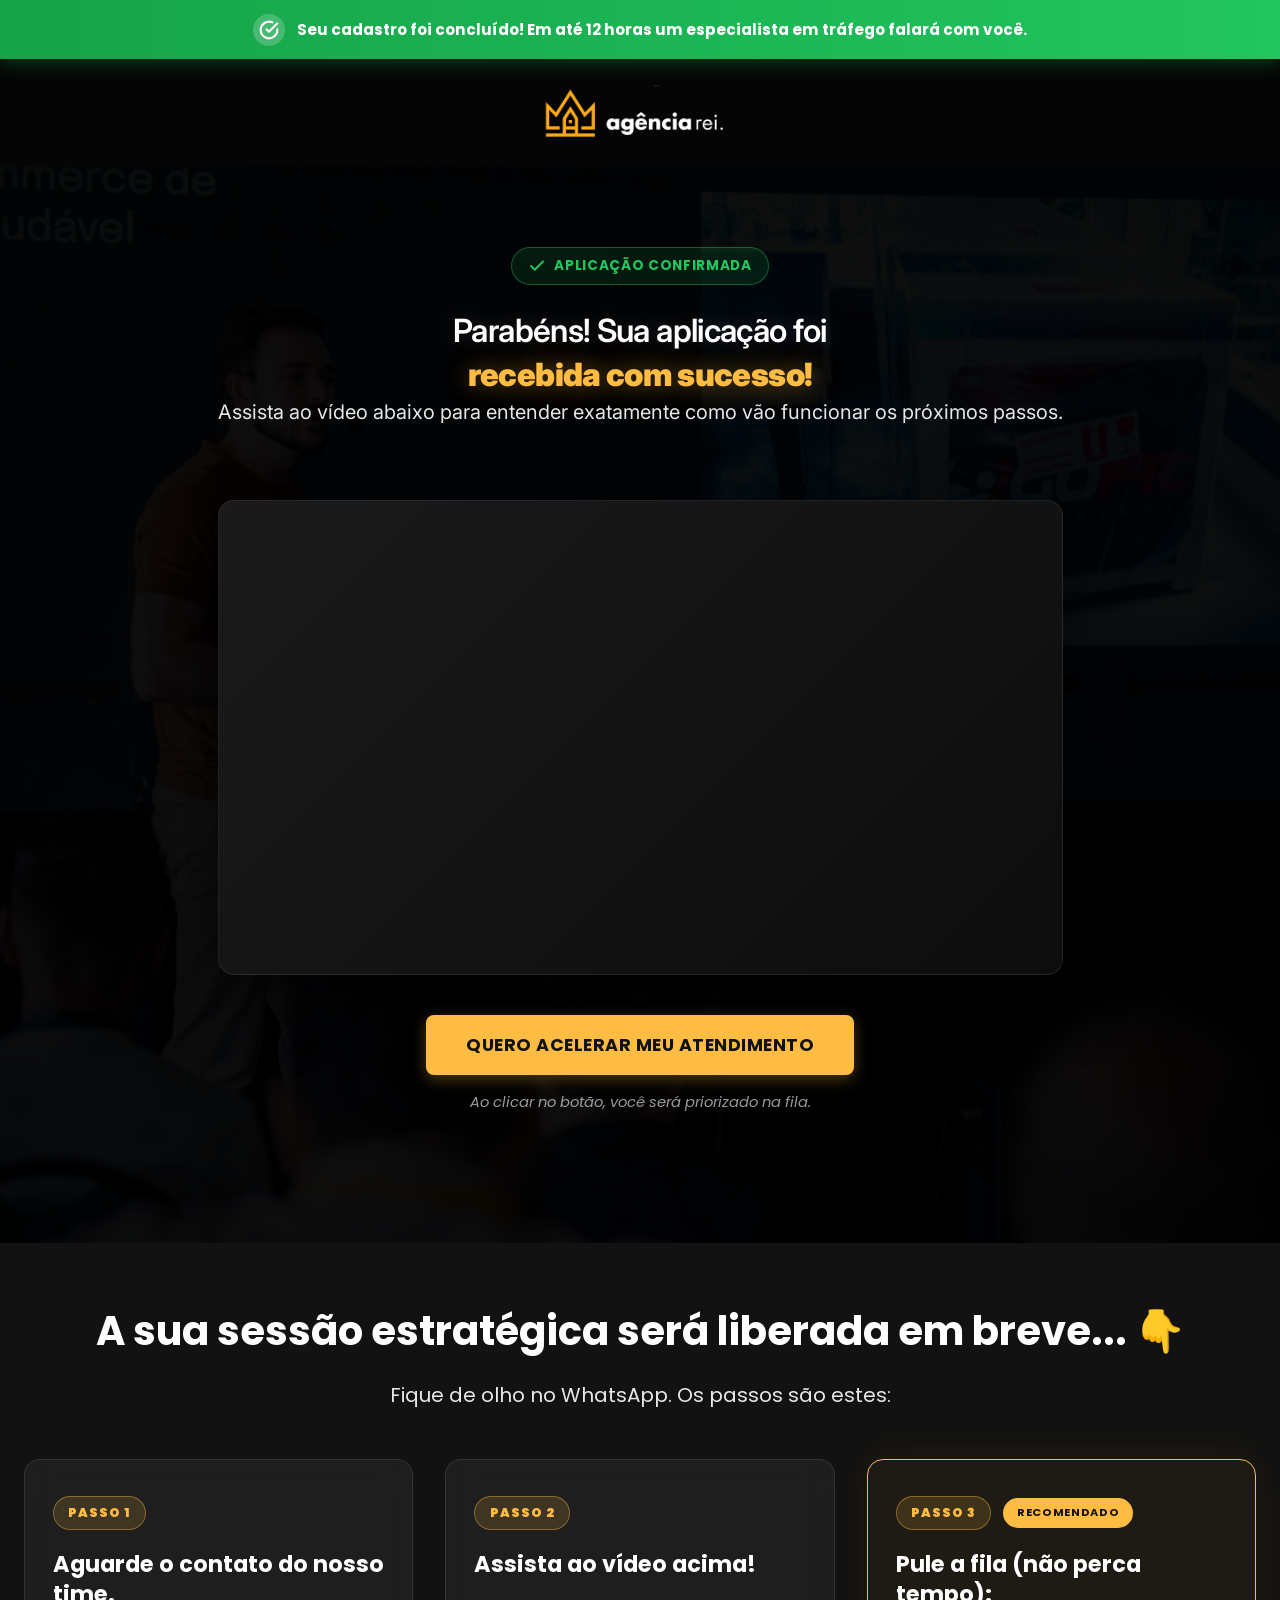
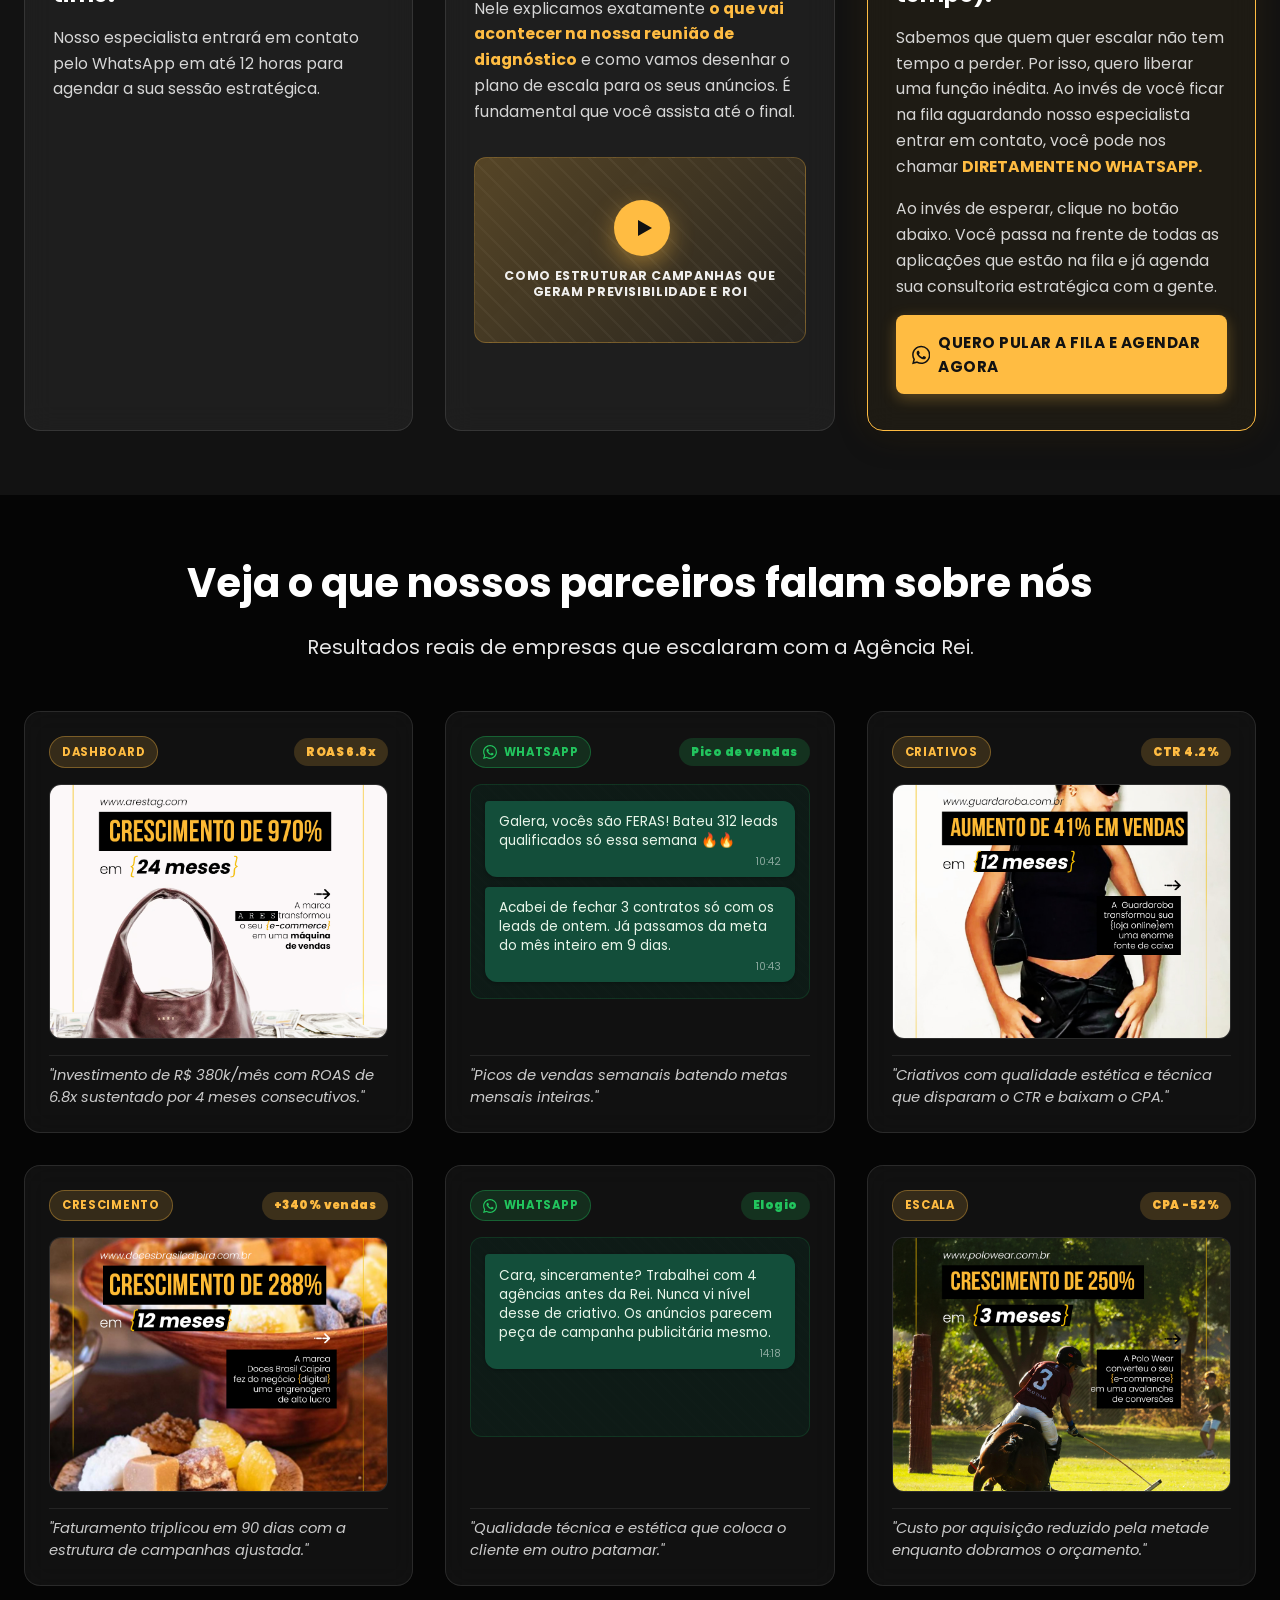
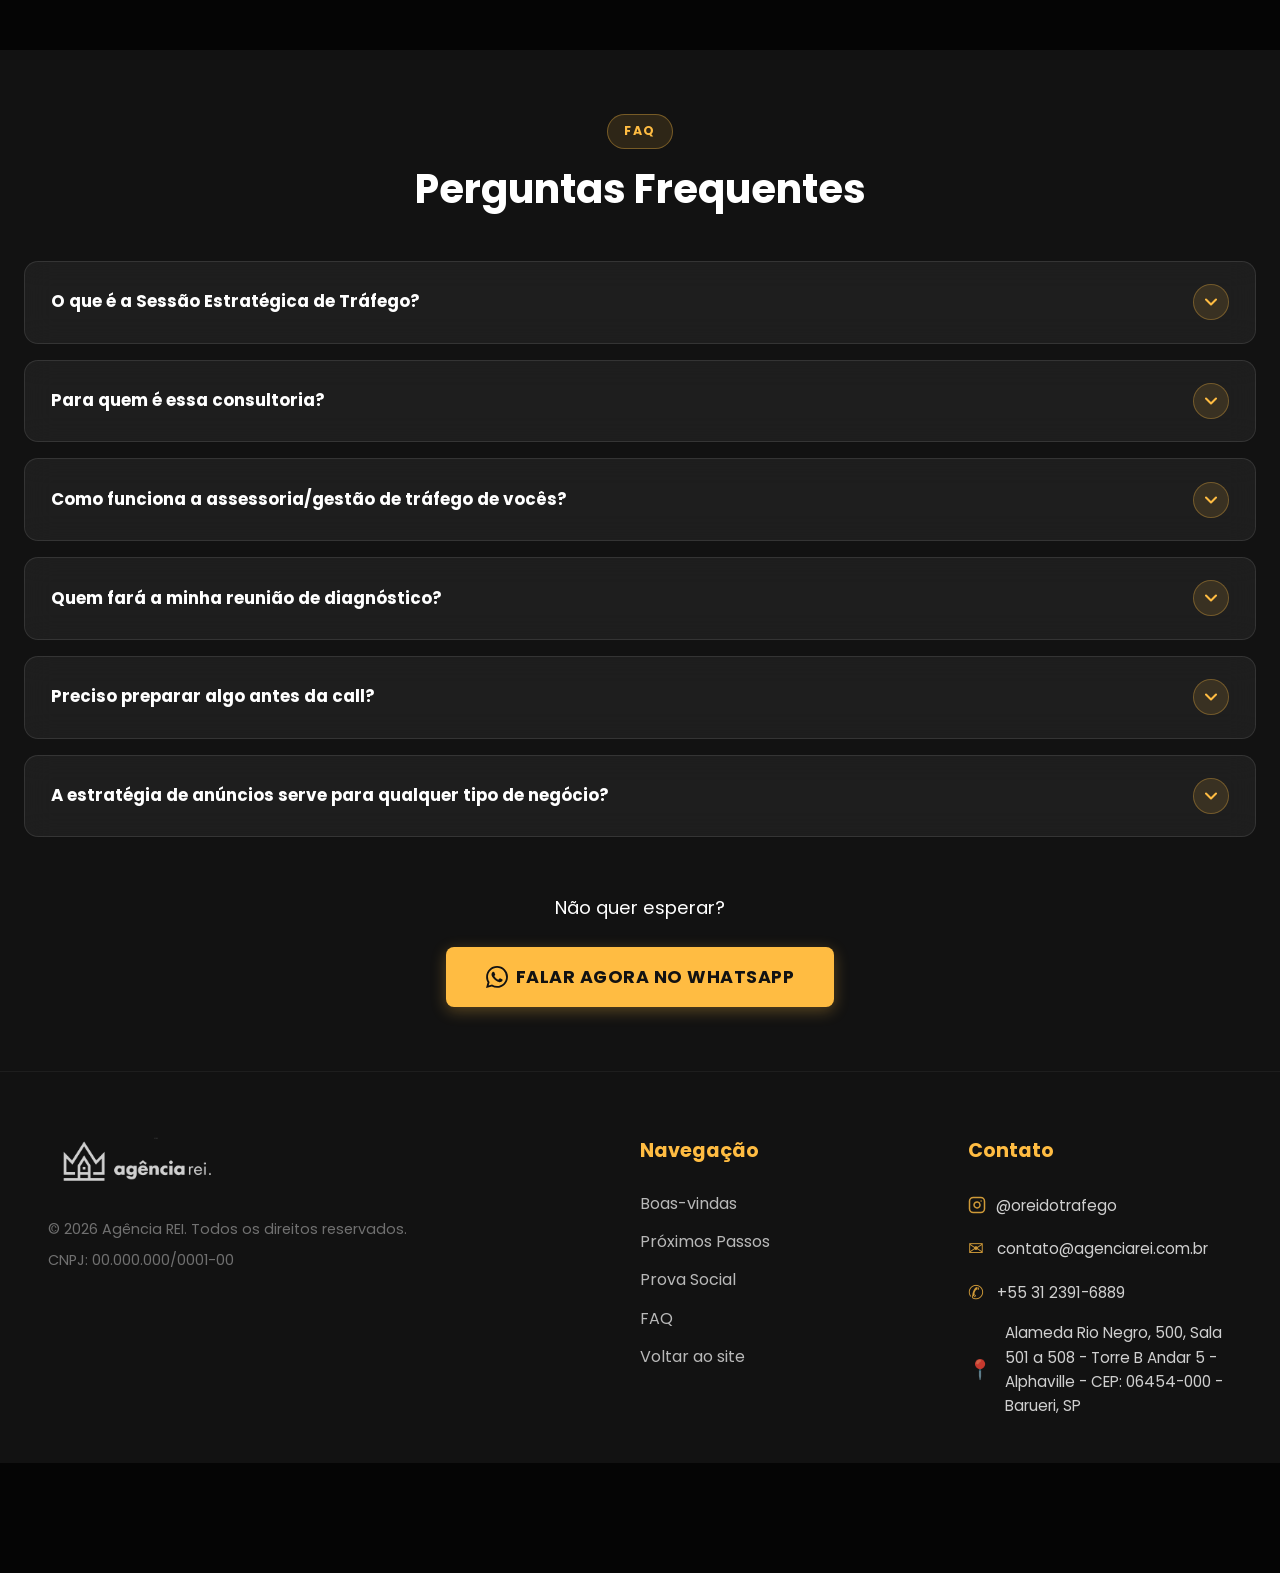
<file: obrigado.html>
<!DOCTYPE html>
<html lang="pt-BR">

<head>
    <meta charset="UTF-8">
    <meta name="viewport" content="width=device-width, initial-scale=1.0">
    <title>Obrigado | Sua aplicação foi recebida — Agência Rei</title>
    <meta name="description" content="Sua aplicação foi recebida! Assista ao vídeo e descubra os próximos passos para a sua sessão estratégica de tráfego.">
    <link rel="preconnect" href="https://fonts.googleapis.com">
    <link rel="preconnect" href="https://fonts.gstatic.com" crossorigin>
    <link href="https://fonts.googleapis.com/css2?family=Poppins:wght@300;400;700;900&family=Inter:wght@400;500;600;700;800;900&display=swap" rel="stylesheet">
    <link rel="stylesheet" href="style.css">
</head>

<body>
    <!-- Barra de Aviso no Topo -->
    <div class="top-notice" role="status">
        <div class="top-notice-inner">
            <span class="top-notice-icon" aria-hidden="true">
                <svg width="20" height="20" viewBox="0 0 24 24" fill="none" stroke="currentColor" stroke-width="2.5" stroke-linecap="round" stroke-linejoin="round">
                    <path d="M22 11.08V12a10 10 0 1 1-5.93-9.14"></path>
                    <polyline points="22 4 12 14.01 9 11.01"></polyline>
                </svg>
            </span>
            <span><strong>Seu cadastro foi concluído!</strong> Em até 12 horas um especialista em tráfego falará com você.</span>
        </div>
    </div>

    <!-- Header -->
    <header class="main-header obrigado-header reveal">
        <div class="container header-container">
            <img src="logo-agencia.png" alt="Agência Rei" class="logo-header">
        </div>
    </header>

    <!-- Hero VSL Boas-vindas -->
    <section id="hero-obrigado" class="hero-section hero-vsl hero-obrigado">
        <div class="hero-bg-image" aria-hidden="true"></div>
        <div class="container hero-container">
            <div class="hero-content reveal text-center">
                <div class="obrigado-tag">
                    <svg width="18" height="18" viewBox="0 0 24 24" fill="none" stroke="currentColor" stroke-width="2.5" stroke-linecap="round" stroke-linejoin="round">
                        <polyline points="20 6 9 17 4 12"></polyline>
                    </svg>
                    <span>Aplicação confirmada</span>
                </div>
                <h1 class="headline-black hero-title">
                    <span class="hero-line">Parabéns! Sua aplicação foi</span>
                    <span class="hero-line text-accent">recebida com sucesso!</span>
                </h1>
                <p class="sub-headline">Assista ao vídeo abaixo para entender exatamente como vão funcionar os próximos passos.</p>
            </div>

            <div class="hero-video-wrapper reveal">
                <div class="vsl-player">
                    <iframe
                        src="https://www.youtube.com/embed/opSr-OUTYp0?si=Pfnwa9kGl9mdDQrf"
                        title="Vídeo de boas-vindas Agência Rei"
                        loading="lazy"
                        frameborder="0"
                        allow="accelerometer; autoplay; clipboard-write; encrypted-media; gyroscope; picture-in-picture; web-share"
                        referrerpolicy="strict-origin-when-cross-origin"
                        allowfullscreen></iframe>
                </div>
            </div>

            <div class="hero-cta reveal text-center">
                <a href="https://wa.me/553123916889?text=Ol%C3%A1!%20Acabei%20de%20me%20cadastrar%20e%20quero%20acelerar%20o%20meu%20atendimento." target="_blank" class="btn btn-primary btn-cta">QUERO ACELERAR MEU ATENDIMENTO</a>
                <p class="cta-helper">Ao clicar no botão, você será priorizado na fila.</p>
            </div>
        </div>
    </section>

    <!-- Próximos Passos -->
    <section id="proximos-passos" class="section-alt">
        <div class="container">
            <div class="section-header reveal text-center">
                <h2 class="headline-bold">A sua sessão estratégica será liberada em breve... <span class="emoji-finger">👇</span></h2>
                <p class="sub-headline">Fique de olho no WhatsApp. Os passos são estes:</p>
            </div>

            <div class="passos-grid">
                <!-- PASSO 1 -->
                <div class="passo-card glass-card reveal">
                    <div class="passo-header">
                        <span class="passo-number">PASSO 1</span>
                    </div>
                    <h3 class="passo-title">Aguarde o contato do nosso time.</h3>
                    <p class="passo-text">Nosso especialista entrará em contato pelo WhatsApp em até 12 horas para agendar a sua sessão estratégica.</p>
                </div>

                <!-- PASSO 2 -->
                <div class="passo-card glass-card reveal" style="transition-delay: 100ms">
                    <div class="passo-header">
                        <span class="passo-number">PASSO 2</span>
                    </div>
                    <h3 class="passo-title">Assista ao vídeo acima!</h3>
                    <p class="passo-text">Nele explicamos exatamente <strong class="text-accent">o que vai acontecer na nossa reunião de diagnóstico</strong> e como vamos desenhar o plano de escala para os seus anúncios. É fundamental que você assista até o final.</p>

                    <div class="passo-thumb">
                        <div class="passo-thumb-overlay">
                            <div class="passo-thumb-play">
                                <svg width="24" height="24" viewBox="0 0 24 24" fill="currentColor">
                                    <polygon points="6 4 20 12 6 20 6 4"></polygon>
                                </svg>
                            </div>
                            <p class="passo-thumb-label">Como estruturar campanhas que geram <strong>previsibilidade e ROI</strong></p>
                        </div>
                    </div>
                </div>

                <!-- PASSO 3 -->
                <div class="passo-card glass-card passo-card-highlight reveal" style="transition-delay: 200ms">
                    <div class="passo-header">
                        <span class="passo-number">PASSO 3</span>
                        <span class="passo-badge">Recomendado</span>
                    </div>
                    <h3 class="passo-title">Pule a fila (não perca tempo):</h3>
                    <p class="passo-text">Sabemos que quem quer escalar não tem tempo a perder. Por isso, quero liberar uma função inédita. Ao invés de você ficar na fila aguardando nosso especialista entrar em contato, você pode nos chamar <strong class="text-accent">DIRETAMENTE NO WHATSAPP.</strong></p>
                    <p class="passo-text">Ao invés de esperar, clique no botão abaixo. Você passa na frente de todas as aplicações que estão na fila e já agenda sua consultoria estratégica com a gente.</p>

                    <a href="https://wa.me/553123916889?text=Ol%C3%A1!%20Quero%20pular%20a%20fila%20e%20agendar%20minha%20consultoria%20agora." target="_blank" class="btn btn-primary btn-block passo-cta">
                        <svg width="22" height="22" viewBox="0 0 24 24" fill="currentColor" style="margin-right: 0.5rem;">
                            <path d="M17.472 14.382c-.297-.149-1.758-.867-2.03-.967-.273-.099-.471-.148-.67.15-.197.297-.767.966-.94 1.164-.173.199-.347.223-.644.075-.297-.15-1.255-.463-2.39-1.475-.883-.788-1.48-1.761-1.653-2.059-.173-.297-.018-.458.13-.606.134-.133.298-.347.446-.52.149-.174.198-.298.298-.497.099-.198.05-.371-.025-.52-.075-.149-.669-1.612-.916-2.207-.242-.579-.487-.5-.669-.51-.173-.008-.371-.01-.57-.01-.198 0-.52.074-.792.372-.272.297-1.04 1.016-1.04 2.479 0 1.462 1.065 2.875 1.213 3.074.149.198 2.096 3.2 5.077 4.487.709.306 1.262.489 1.694.625.712.227 1.36.195 1.871.118.571-.085 1.758-.719 2.006-1.413.248-.694.248-1.289.173-1.413-.074-.124-.272-.198-.57-.347m-5.421 7.403h-.004a9.87 9.87 0 01-5.031-1.378l-.361-.214-3.741.982.998-3.648-.235-.374a9.86 9.86 0 01-1.51-5.26c.001-5.45 4.436-9.884 9.888-9.884 2.64 0 5.122 1.03 6.988 2.898a9.825 9.825 0 012.893 6.994c-.003 5.45-4.437 9.884-9.885 9.884m8.413-18.297A11.815 11.815 0 0012.05 0C5.495 0 .16 5.335.157 11.892c0 2.096.547 4.142 1.588 5.945L.057 24l6.305-1.654a11.882 11.882 0 005.683 1.448h.005c6.554 0 11.89-5.335 11.893-11.893a11.821 11.821 0 00-3.48-8.413z"/>
                        </svg>
                        QUERO PULAR A FILA E AGENDAR AGORA
                    </a>
                </div>
            </div>
        </div>
    </section>

    <!-- Prova Social -->
    <section id="prova-social" class="section-primary">
        <div class="container">
            <div class="section-header reveal text-center">
                <h2 class="headline-bold">Veja o que nossos parceiros falam sobre nós</h2>
                <p class="sub-headline">Resultados reais de empresas que escalaram com a Agência Rei.</p>
            </div>

            <div class="prova-grid">
                <!-- Card 1: Dashboard ROAS -->
                <div class="prova-card glass-card reveal">
                    <div class="prova-card-header">
                        <span class="prova-tag prova-tag-accent">Dashboard</span>
                        <span class="prova-badge">ROAS 6.8x</span>
                    </div>
                    <div class="prova-screenshot">
                        <img src="carrossel-cases-de-sucesso-agencia-rei_01.jpg" alt="Print do gerenciador de anúncios com ROAS alto">
                    </div>
                    <p class="prova-caption">"Investimento de R$ 380k/mês com ROAS de 6.8x sustentado por 4 meses consecutivos."</p>
                </div>

                <!-- Card 2: WhatsApp -->
                <div class="prova-card glass-card reveal" style="transition-delay: 100ms">
                    <div class="prova-card-header">
                        <span class="prova-tag prova-tag-whats">
                            <svg width="14" height="14" viewBox="0 0 24 24" fill="currentColor"><path d="M17.472 14.382c-.297-.149-1.758-.867-2.03-.967-.273-.099-.471-.148-.67.15-.197.297-.767.966-.94 1.164-.173.199-.347.223-.644.075-.297-.15-1.255-.463-2.39-1.475-.883-.788-1.48-1.761-1.653-2.059-.173-.297-.018-.458.13-.606.134-.133.298-.347.446-.52.149-.174.198-.298.298-.497.099-.198.05-.371-.025-.52-.075-.149-.669-1.612-.916-2.207-.242-.579-.487-.5-.669-.51-.173-.008-.371-.01-.57-.01-.198 0-.52.074-.792.372-.272.297-1.04 1.016-1.04 2.479 0 1.462 1.065 2.875 1.213 3.074.149.198 2.096 3.2 5.077 4.487.709.306 1.262.489 1.694.625.712.227 1.36.195 1.871.118.571-.085 1.758-.719 2.006-1.413.248-.694.248-1.289.173-1.413-.074-.124-.272-.198-.57-.347m-5.421 7.403h-.004a9.87 9.87 0 01-5.031-1.378l-.361-.214-3.741.982.998-3.648-.235-.374a9.86 9.86 0 01-1.51-5.26c.001-5.45 4.436-9.884 9.888-9.884 2.64 0 5.122 1.03 6.988 2.898a9.825 9.825 0 012.893 6.994c-.003 5.45-4.437 9.884-9.885 9.884m8.413-18.297A11.815 11.815 0 0012.05 0C5.495 0 .16 5.335.157 11.892c0 2.096.547 4.142 1.588 5.945L.057 24l6.305-1.654a11.882 11.882 0 005.683 1.448h.005c6.554 0 11.89-5.335 11.893-11.893a11.821 11.821 0 00-3.48-8.413z"/></svg>
                            WhatsApp
                        </span>
                        <span class="prova-badge prova-badge-success">Pico de vendas</span>
                    </div>
                    <div class="prova-whats-msg">
                        <div class="whats-bubble whats-bubble-in">
                            <p>Galera, vocês são FERAS! Bateu 312 leads qualificados só essa semana 🔥🔥</p>
                            <span class="whats-time">10:42</span>
                        </div>
                        <div class="whats-bubble whats-bubble-in">
                            <p>Acabei de fechar 3 contratos só com os leads de ontem. Já passamos da meta do mês inteiro em 9 dias.</p>
                            <span class="whats-time">10:43</span>
                        </div>
                    </div>
                    <p class="prova-caption">"Picos de vendas semanais batendo metas mensais inteiras."</p>
                </div>

                <!-- Card 3: Criativos -->
                <div class="prova-card glass-card reveal" style="transition-delay: 200ms">
                    <div class="prova-card-header">
                        <span class="prova-tag prova-tag-accent">Criativos</span>
                        <span class="prova-badge">CTR 4.2%</span>
                    </div>
                    <div class="prova-screenshot">
                        <img src="carrossel-cases-de-sucesso-agencia-rei_03.jpg" alt="Exemplo de criativo de alta performance">
                    </div>
                    <p class="prova-caption">"Criativos com qualidade estética e técnica que disparam o CTR e baixam o CPA."</p>
                </div>

                <!-- Card 4: Dashboard Crescimento -->
                <div class="prova-card glass-card reveal">
                    <div class="prova-card-header">
                        <span class="prova-tag prova-tag-accent">Crescimento</span>
                        <span class="prova-badge">+340% vendas</span>
                    </div>
                    <div class="prova-screenshot">
                        <img src="carrossel-cases-de-sucesso-agencia-rei_05.jpg" alt="Dashboard de crescimento de vendas">
                    </div>
                    <p class="prova-caption">"Faturamento triplicou em 90 dias com a estrutura de campanhas ajustada."</p>
                </div>

                <!-- Card 5: WhatsApp Elogio -->
                <div class="prova-card glass-card reveal" style="transition-delay: 100ms">
                    <div class="prova-card-header">
                        <span class="prova-tag prova-tag-whats">
                            <svg width="14" height="14" viewBox="0 0 24 24" fill="currentColor"><path d="M17.472 14.382c-.297-.149-1.758-.867-2.03-.967-.273-.099-.471-.148-.67.15-.197.297-.767.966-.94 1.164-.173.199-.347.223-.644.075-.297-.15-1.255-.463-2.39-1.475-.883-.788-1.48-1.761-1.653-2.059-.173-.297-.018-.458.13-.606.134-.133.298-.347.446-.52.149-.174.198-.298.298-.497.099-.198.05-.371-.025-.52-.075-.149-.669-1.612-.916-2.207-.242-.579-.487-.5-.669-.51-.173-.008-.371-.01-.57-.01-.198 0-.52.074-.792.372-.272.297-1.04 1.016-1.04 2.479 0 1.462 1.065 2.875 1.213 3.074.149.198 2.096 3.2 5.077 4.487.709.306 1.262.489 1.694.625.712.227 1.36.195 1.871.118.571-.085 1.758-.719 2.006-1.413.248-.694.248-1.289.173-1.413-.074-.124-.272-.198-.57-.347m-5.421 7.403h-.004a9.87 9.87 0 01-5.031-1.378l-.361-.214-3.741.982.998-3.648-.235-.374a9.86 9.86 0 01-1.51-5.26c.001-5.45 4.436-9.884 9.888-9.884 2.64 0 5.122 1.03 6.988 2.898a9.825 9.825 0 012.893 6.994c-.003 5.45-4.437 9.884-9.885 9.884m8.413-18.297A11.815 11.815 0 0012.05 0C5.495 0 .16 5.335.157 11.892c0 2.096.547 4.142 1.588 5.945L.057 24l6.305-1.654a11.882 11.882 0 005.683 1.448h.005c6.554 0 11.89-5.335 11.893-11.893a11.821 11.821 0 00-3.48-8.413z"/></svg>
                            WhatsApp
                        </span>
                        <span class="prova-badge prova-badge-success">Elogio</span>
                    </div>
                    <div class="prova-whats-msg">
                        <div class="whats-bubble whats-bubble-in">
                            <p>Cara, sinceramente? Trabalhei com 4 agências antes da Rei. Nunca vi nível desse de criativo. Os anúncios parecem peça de campanha publicitária mesmo.</p>
                            <span class="whats-time">14:18</span>
                        </div>
                    </div>
                    <p class="prova-caption">"Qualidade técnica e estética que coloca o cliente em outro patamar."</p>
                </div>

                <!-- Card 6: Dashboard Escala -->
                <div class="prova-card glass-card reveal" style="transition-delay: 200ms">
                    <div class="prova-card-header">
                        <span class="prova-tag prova-tag-accent">Escala</span>
                        <span class="prova-badge">CPA -52%</span>
                    </div>
                    <div class="prova-screenshot">
                        <img src="carrossel-cases-de-sucesso-agencia-rei_07.jpg" alt="Dashboard de redução de CPA">
                    </div>
                    <p class="prova-caption">"Custo por aquisição reduzido pela metade enquanto dobramos o orçamento."</p>
                </div>
            </div>
        </div>
    </section>

    <!-- FAQ -->
    <section id="faq" class="section-alt">
        <div class="container">
            <div class="section-header reveal text-center">
                <span class="faq-tag">FAQ</span>
                <h2 class="headline-bold">Perguntas Frequentes</h2>
            </div>

            <div class="faq-list">
                <details class="faq-item glass-card reveal">
                    <summary>
                        <span class="faq-q">O que é a Sessão Estratégica de Tráfego?</span>
                        <span class="faq-icon" aria-hidden="true">
                            <svg width="20" height="20" viewBox="0 0 24 24" fill="none" stroke="currentColor" stroke-width="2.5" stroke-linecap="round" stroke-linejoin="round"><polyline points="6 9 12 15 18 9"></polyline></svg>
                        </span>
                    </summary>
                    <div class="faq-a">
                        <p>É uma reunião de diagnóstico (com duração média de 1 hora) onde nosso especialista vai analisar o seu cenário atual, entender os gargalos do seu marketing e desenhar um plano de ação prático focado em escalar as suas vendas com tráfego pago de forma sólida e acelerada.</p>
                    </div>
                </details>

                <details class="faq-item glass-card reveal" style="transition-delay: 50ms">
                    <summary>
                        <span class="faq-q">Para quem é essa consultoria?</span>
                        <span class="faq-icon" aria-hidden="true">
                            <svg width="20" height="20" viewBox="0 0 24 24" fill="none" stroke="currentColor" stroke-width="2.5" stroke-linecap="round" stroke-linejoin="round"><polyline points="6 9 12 15 18 9"></polyline></svg>
                        </span>
                    </summary>
                    <div class="faq-a">
                        <p>Para empresários que já investem ou estão preparados para investir de forma profissional na internet, que buscam sair do amadorismo nas campanhas e querem previsibilidade no faturamento utilizando anúncios de alta conversão.</p>
                    </div>
                </details>

                <details class="faq-item glass-card reveal" style="transition-delay: 100ms">
                    <summary>
                        <span class="faq-q">Como funciona a assessoria/gestão de tráfego de vocês?</span>
                        <span class="faq-icon" aria-hidden="true">
                            <svg width="20" height="20" viewBox="0 0 24 24" fill="none" stroke="currentColor" stroke-width="2.5" stroke-linecap="round" stroke-linejoin="round"><polyline points="6 9 12 15 18 9"></polyline></svg>
                        </span>
                    </summary>
                    <div class="faq-a">
                        <p>Atuamos como um braço estratégico do seu negócio, unindo gestão de tráfego avançada, orientação para criativos com alto rigor técnico e processos de marketing validados. Os detalhes de como aplicamos isso à sua realidade serão discutidos na nossa reunião.</p>
                    </div>
                </details>

                <details class="faq-item glass-card reveal" style="transition-delay: 150ms">
                    <summary>
                        <span class="faq-q">Quem fará a minha reunião de diagnóstico?</span>
                        <span class="faq-icon" aria-hidden="true">
                            <svg width="20" height="20" viewBox="0 0 24 24" fill="none" stroke="currentColor" stroke-width="2.5" stroke-linecap="round" stroke-linejoin="round"><polyline points="6 9 12 15 18 9"></polyline></svg>
                        </span>
                    </summary>
                    <div class="faq-a">
                        <p>A reunião será conduzida por um de nossos especialistas ou coordenadores de growth, profissionais com forte experiência prática na gestão de verbas e estruturação de funis de venda.</p>
                    </div>
                </details>

                <details class="faq-item glass-card reveal" style="transition-delay: 200ms">
                    <summary>
                        <span class="faq-q">Preciso preparar algo antes da call?</span>
                        <span class="faq-icon" aria-hidden="true">
                            <svg width="20" height="20" viewBox="0 0 24 24" fill="none" stroke="currentColor" stroke-width="2.5" stroke-linecap="round" stroke-linejoin="round"><polyline points="6 9 12 15 18 9"></polyline></svg>
                        </span>
                    </summary>
                    <div class="faq-a">
                        <p>Apenas tenha clareza dos números atuais do seu negócio (ticket médio, faturamento, investimento atual em anúncios) e garanta que você estará em um ambiente tranquilo, de preferência no computador, para absorver a estratégia que será apresentada.</p>
                    </div>
                </details>

                <details class="faq-item glass-card reveal" style="transition-delay: 250ms">
                    <summary>
                        <span class="faq-q">A estratégia de anúncios serve para qualquer tipo de negócio?</span>
                        <span class="faq-icon" aria-hidden="true">
                            <svg width="20" height="20" viewBox="0 0 24 24" fill="none" stroke="currentColor" stroke-width="2.5" stroke-linecap="round" stroke-linejoin="round"><polyline points="6 9 12 15 18 9"></polyline></svg>
                        </span>
                    </summary>
                    <div class="faq-a">
                        <p>Avaliamos cada operação individualmente através do seu formulário. Se entendermos que nossos frameworks de captação e escala fazem sentido para alavancar o seu modelo de negócio, nós avançaremos.</p>
                    </div>
                </details>
            </div>

            <div class="faq-cta reveal text-center">
                <p class="texto-apoio" style="font-size: 1.15rem; margin-bottom: 1.5rem;">Não quer esperar?</p>
                <a href="https://wa.me/553123916889?text=Ol%C3%A1!%20Quero%20pular%20a%20fila%20e%20agendar%20agora." target="_blank" class="btn btn-primary btn-cta">
                    <svg width="22" height="22" viewBox="0 0 24 24" fill="currentColor" style="margin-right: 0.5rem;">
                        <path d="M17.472 14.382c-.297-.149-1.758-.867-2.03-.967-.273-.099-.471-.148-.67.15-.197.297-.767.966-.94 1.164-.173.199-.347.223-.644.075-.297-.15-1.255-.463-2.39-1.475-.883-.788-1.48-1.761-1.653-2.059-.173-.297-.018-.458.13-.606.134-.133.298-.347.446-.52.149-.174.198-.298.298-.497.099-.198.05-.371-.025-.52-.075-.149-.669-1.612-.916-2.207-.242-.579-.487-.5-.669-.51-.173-.008-.371-.01-.57-.01-.198 0-.52.074-.792.372-.272.297-1.04 1.016-1.04 2.479 0 1.462 1.065 2.875 1.213 3.074.149.198 2.096 3.2 5.077 4.487.709.306 1.262.489 1.694.625.712.227 1.36.195 1.871.118.571-.085 1.758-.719 2.006-1.413.248-.694.248-1.289.173-1.413-.074-.124-.272-.198-.57-.347m-5.421 7.403h-.004a9.87 9.87 0 01-5.031-1.378l-.361-.214-3.741.982.998-3.648-.235-.374a9.86 9.86 0 01-1.51-5.26c.001-5.45 4.436-9.884 9.888-9.884 2.64 0 5.122 1.03 6.988 2.898a9.825 9.825 0 012.893 6.994c-.003 5.45-4.437 9.884-9.885 9.884m8.413-18.297A11.815 11.815 0 0012.05 0C5.495 0 .16 5.335.157 11.892c0 2.096.547 4.142 1.588 5.945L.057 24l6.305-1.654a11.882 11.882 0 005.683 1.448h.005c6.554 0 11.89-5.335 11.893-11.893a11.821 11.821 0 00-3.48-8.413z"/>
                    </svg>
                    FALAR AGORA NO WHATSAPP
                </a>
            </div>
        </div>
    </section>

    <!-- Footer -->
    <footer class="footer section-alt">
        <div class="container footer-container">
            <div class="footer-col">
                <img src="logo-agencia.png" alt="Agência Rei" class="footer-logo">
                <p class="footer-copy">&copy; 2026 Agência REI. Todos os direitos reservados.</p>
                <p class="footer-copy" style="margin-top: 0.5rem;">CNPJ: 00.000.000/0001-00</p>
            </div>

            <div class="footer-col">
                <h4 class="footer-title">Navegação</h4>
                <ul class="footer-nav">
                    <li><a href="#hero-obrigado">Boas-vindas</a></li>
                    <li><a href="#proximos-passos">Próximos Passos</a></li>
                    <li><a href="#prova-social">Prova Social</a></li>
                    <li><a href="#faq">FAQ</a></li>
                    <li><a href="index.html">Voltar ao site</a></li>
                </ul>
            </div>

            <div class="footer-col">
                <h4 class="footer-title">Contato</h4>
                <ul class="footer-contact">
                    <li><span class="contact-icon" style="margin-right: 0.6rem;"><svg width="18" height="18" viewBox="0 0 24 24" fill="none" stroke="currentColor" stroke-width="2" stroke-linecap="round" stroke-linejoin="round" style="vertical-align: middle; margin-top: -2px;"><rect x="2" y="2" width="20" height="20" rx="5" ry="5"></rect><path d="M16 11.37A4 4 0 1 1 12.63 8 4 4 0 0 1 16 11.37z"></path><line x1="17.5" y1="6.5" x2="17.51" y2="6.5"></line></svg></span> <a href="https://www.instagram.com/oreidotrafego" target="_blank" style="color: inherit; text-decoration: none; transition: color 0.3s;" onmouseover="this.style.color='var(--color-accent)'" onmouseout="this.style.color='inherit'">@oreidotrafego</a></li>
                    <li><span class="contact-icon">✉</span> contato@agenciarei.com.br</li>
                    <li><span class="contact-icon">✆</span> +55 31 2391-6889</li>
                    <li><span class="contact-icon">📍</span> Alameda Rio Negro, 500, Sala 501 a 508 - Torre B Andar 5 - Alphaville - CEP: 06454-000 - Barueri, SP</li>
                </ul>
            </div>
        </div>
    </footer>

    <script src="main.js"></script>
</body>

</html>
</file>
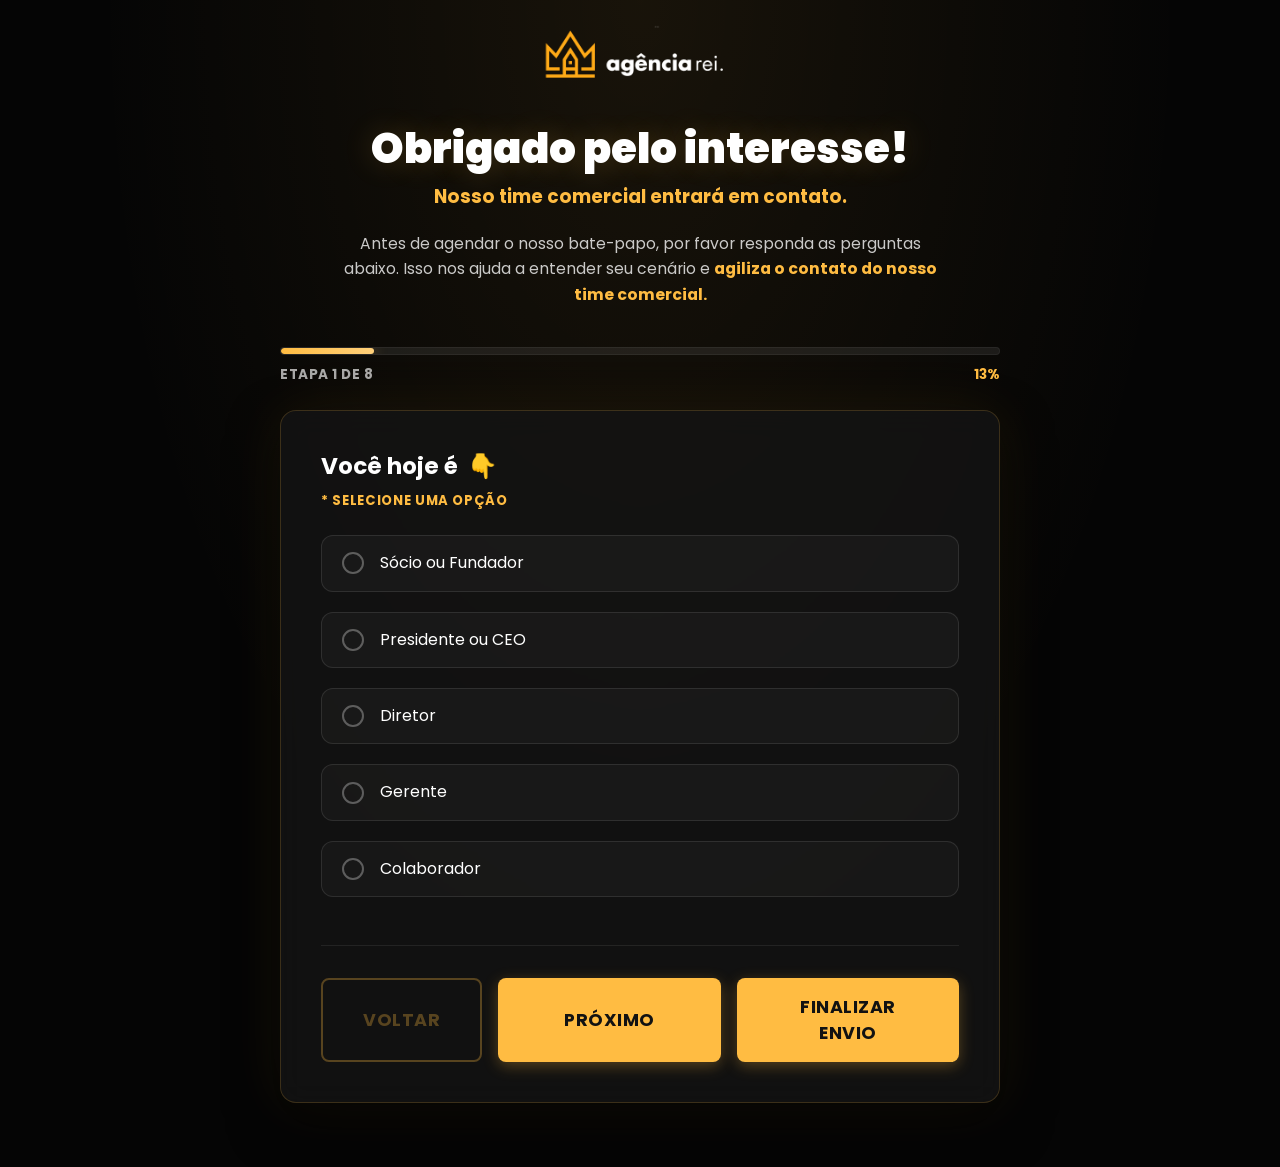
<file: qualificacao.html>
<!DOCTYPE html>
<html lang="pt-BR">

<head>
    <meta charset="UTF-8">
    <meta name="viewport" content="width=device-width, initial-scale=1.0">
    <title>Qualificação | Agência Rei</title>
    <meta name="description" content="Responda algumas perguntas rápidas para agilizar o contato do nosso time comercial.">
    <link rel="preconnect" href="https://fonts.googleapis.com">
    <link rel="preconnect" href="https://fonts.gstatic.com" crossorigin>
    <link href="https://fonts.googleapis.com/css2?family=Poppins:wght@300;400;700;900&family=Inter:wght@400;500;600;700;800;900&display=swap" rel="stylesheet">
    <link rel="stylesheet" href="style.css">
</head>

<body class="qual-body">
    <!-- Header -->
    <header class="main-header">
        <div class="container header-container">
            <img src="logo-agencia.png" alt="Agência Rei" class="logo-header">
        </div>
    </header>

    <main class="qual-main">
        <div class="qual-container">
            <!-- Intro -->
            <div class="qual-intro reveal">
                <h1 class="qual-title">Obrigado pelo interesse!</h1>
                <p class="qual-subtitle">Nosso time comercial entrará em contato.</p>
                <p class="qual-helper">Antes de agendar o nosso bate-papo, por favor responda as perguntas abaixo. Isso nos ajuda a entender seu cenário e <strong class="text-accent">agiliza o contato do nosso time comercial.</strong></p>
            </div>

            <!-- Progress -->
            <div class="qual-progress" aria-hidden="true">
                <div class="qual-progress-track">
                    <div class="qual-progress-bar" id="qualProgressBar"></div>
                </div>
                <div class="qual-progress-meta">
                    <span class="qual-step-label">Etapa <span id="qualCurrentStep">1</span> de <span id="qualTotalSteps">8</span></span>
                    <span class="qual-step-percent" id="qualPercent">12%</span>
                </div>
            </div>

            <!-- Form -->
            <form class="qual-form glass-card" id="qualForm" novalidate>

                <!-- Etapa 1: Cargo -->
                <section class="qual-step is-active" data-step="1">
                    <h2 class="qual-question">Você hoje é <span class="qual-emoji">👇</span></h2>
                    <p class="qual-required">* Selecione uma opção</p>
                    <div class="qual-options">
                        <label class="qual-option">
                            <input type="radio" name="cargo" value="socio-fundador" required>
                            <span class="qual-option-content">
                                <span class="qual-option-radio"></span>
                                <span class="qual-option-text">Sócio ou Fundador</span>
                            </span>
                        </label>
                        <label class="qual-option">
                            <input type="radio" name="cargo" value="presidente-ceo" required>
                            <span class="qual-option-content">
                                <span class="qual-option-radio"></span>
                                <span class="qual-option-text">Presidente ou CEO</span>
                            </span>
                        </label>
                        <label class="qual-option">
                            <input type="radio" name="cargo" value="diretor" required>
                            <span class="qual-option-content">
                                <span class="qual-option-radio"></span>
                                <span class="qual-option-text">Diretor</span>
                            </span>
                        </label>
                        <label class="qual-option">
                            <input type="radio" name="cargo" value="gerente" required>
                            <span class="qual-option-content">
                                <span class="qual-option-radio"></span>
                                <span class="qual-option-text">Gerente</span>
                            </span>
                        </label>
                        <label class="qual-option">
                            <input type="radio" name="cargo" value="colaborador" required>
                            <span class="qual-option-content">
                                <span class="qual-option-radio"></span>
                                <span class="qual-option-text">Colaborador</span>
                            </span>
                        </label>
                    </div>
                </section>

                <!-- Etapa 2: Comprometimento -->
                <section class="qual-step" data-step="2">
                    <h2 class="qual-question">Na escala de 0 a 10, o quanto você está disposto hoje a estruturar e investir no tráfego pago da sua empresa para escalar suas vendas com crescimento sólido e previsível?</h2>
                    <p class="qual-required">* Selecione um valor</p>
                    <div class="qual-scale">
                        <div class="qual-scale-grid">
                            <label class="qual-scale-item"><input type="radio" name="comprometimento" value="1" required><span>1</span></label>
                            <label class="qual-scale-item"><input type="radio" name="comprometimento" value="2" required><span>2</span></label>
                            <label class="qual-scale-item"><input type="radio" name="comprometimento" value="3" required><span>3</span></label>
                            <label class="qual-scale-item"><input type="radio" name="comprometimento" value="4" required><span>4</span></label>
                            <label class="qual-scale-item"><input type="radio" name="comprometimento" value="5" required><span>5</span></label>
                            <label class="qual-scale-item"><input type="radio" name="comprometimento" value="6" required><span>6</span></label>
                            <label class="qual-scale-item"><input type="radio" name="comprometimento" value="7" required><span>7</span></label>
                            <label class="qual-scale-item"><input type="radio" name="comprometimento" value="8" required><span>8</span></label>
                            <label class="qual-scale-item"><input type="radio" name="comprometimento" value="9" required><span>9</span></label>
                            <label class="qual-scale-item"><input type="radio" name="comprometimento" value="10" required><span>10</span></label>
                        </div>
                        <div class="qual-scale-legend">
                            <span>Pouco disposto</span>
                            <span>Totalmente disposto</span>
                        </div>
                    </div>
                </section>

                <!-- Etapa 3: Dores -->
                <section class="qual-step" data-step="3">
                    <h2 class="qual-question">Quais são os principais obstáculos que você enfrenta com os anúncios e o marketing do seu negócio hoje?</h2>
                    <p class="qual-required">* Selecione uma opção</p>
                    <div class="qual-options">
                        <label class="qual-option">
                            <input type="radio" name="obstaculo" value="leads-desqualificados" required>
                            <span class="qual-option-content">
                                <span class="qual-option-radio"></span>
                                <span class="qual-option-text">Campanhas atraem leads desqualificados (baixa conversão)</span>
                            </span>
                        </label>
                        <label class="qual-option">
                            <input type="radio" name="obstaculo" value="metricas-roi" required>
                            <span class="qual-option-content">
                                <span class="qual-option-radio"></span>
                                <span class="qual-option-text">Falta de clareza nas métricas e retorno sobre investimento (ROI/ROAS)</span>
                            </span>
                        </label>
                        <label class="qual-option">
                            <input type="radio" name="obstaculo" value="custo-alto" required>
                            <span class="qual-option-content">
                                <span class="qual-option-radio"></span>
                                <span class="qual-option-text">Custo por lead/venda muito alto ou oscilando muito</span>
                            </span>
                        </label>
                        <label class="qual-option">
                            <input type="radio" name="obstaculo" value="dificuldade-escalar" required>
                            <span class="qual-option-content">
                                <span class="qual-option-radio"></span>
                                <span class="qual-option-text">Dificuldade em escalar o orçamento sem perder resultado</span>
                            </span>
                        </label>
                        <label class="qual-option">
                            <input type="radio" name="obstaculo" value="todos-acima" required>
                            <span class="qual-option-content">
                                <span class="qual-option-radio"></span>
                                <span class="qual-option-text">Todos acima</span>
                            </span>
                        </label>
                    </div>
                </section>

                <!-- Etapa 4: Instagram -->
                <section class="qual-step" data-step="4">
                    <h2 class="qual-question">Agora, para entender melhor o seu negócio... Nos diga, qual é o instagram da sua empresa?</h2>
                    <p class="qual-required">* Campo obrigatório</p>
                    <div class="qual-input-wrap">
                        <span class="qual-input-prefix">@</span>
                        <input type="text" name="instagram" id="qualInstagram" placeholder="Digite seu instagram" required autocomplete="off">
                    </div>
                </section>

                <!-- Etapa 5: Colaboradores -->
                <section class="qual-step" data-step="5">
                    <h2 class="qual-question">Qual é o número de colaboradores da sua empresa?</h2>
                    <p class="qual-required">* Selecione uma opção</p>
                    <div class="qual-options">
                        <label class="qual-option">
                            <input type="radio" name="colaboradores" value="apenas-eu" required>
                            <span class="qual-option-content">
                                <span class="qual-option-radio"></span>
                                <span class="qual-option-text">Apenas eu</span>
                            </span>
                        </label>
                        <label class="qual-option">
                            <input type="radio" name="colaboradores" value="1-5" required>
                            <span class="qual-option-content">
                                <span class="qual-option-radio"></span>
                                <span class="qual-option-text">De 1 a 5</span>
                            </span>
                        </label>
                        <label class="qual-option">
                            <input type="radio" name="colaboradores" value="5-10" required>
                            <span class="qual-option-content">
                                <span class="qual-option-radio"></span>
                                <span class="qual-option-text">De 5 a 10</span>
                            </span>
                        </label>
                        <label class="qual-option">
                            <input type="radio" name="colaboradores" value="10-20" required>
                            <span class="qual-option-content">
                                <span class="qual-option-radio"></span>
                                <span class="qual-option-text">De 10 a 20</span>
                            </span>
                        </label>
                        <label class="qual-option">
                            <input type="radio" name="colaboradores" value="20-50" required>
                            <span class="qual-option-content">
                                <span class="qual-option-radio"></span>
                                <span class="qual-option-text">De 20 a 50</span>
                            </span>
                        </label>
                        <label class="qual-option">
                            <input type="radio" name="colaboradores" value="acima-50" required>
                            <span class="qual-option-content">
                                <span class="qual-option-radio"></span>
                                <span class="qual-option-text">Acima de 50</span>
                            </span>
                        </label>
                    </div>
                </section>

                <!-- Etapa 6: Sócio -->
                <section class="qual-step" data-step="6">
                    <h2 class="qual-question">Você tem sócio?</h2>
                    <p class="qual-required">* Selecione uma opção</p>
                    <div class="qual-options qual-options-binary">
                        <label class="qual-option qual-option-binary">
                            <input type="radio" name="socio" value="sim" required>
                            <span class="qual-option-content">
                                <span class="qual-option-radio"></span>
                                <span class="qual-option-text">Sim</span>
                            </span>
                        </label>
                        <label class="qual-option qual-option-binary">
                            <input type="radio" name="socio" value="nao" required>
                            <span class="qual-option-content">
                                <span class="qual-option-radio"></span>
                                <span class="qual-option-text">Não</span>
                            </span>
                        </label>
                    </div>
                </section>

                <!-- Etapa 7: Faturamento -->
                <section class="qual-step" data-step="7">
                    <h2 class="qual-question">Qual é a sua receita MENSAL aproximada?</h2>
                    <p class="qual-required">* Selecione uma opção</p>
                    <div class="qual-options">
                        <label class="qual-option">
                            <input type="radio" name="receita" value="abaixo-10k" required>
                            <span class="qual-option-content">
                                <span class="qual-option-radio"></span>
                                <span class="qual-option-text">Abaixo de R$ 10 mil</span>
                            </span>
                        </label>
                        <label class="qual-option">
                            <input type="radio" name="receita" value="10-30k" required>
                            <span class="qual-option-content">
                                <span class="qual-option-radio"></span>
                                <span class="qual-option-text">Entre R$ 10 mil a R$ 30 mil</span>
                            </span>
                        </label>
                        <label class="qual-option">
                            <input type="radio" name="receita" value="30-50k" required>
                            <span class="qual-option-content">
                                <span class="qual-option-radio"></span>
                                <span class="qual-option-text">Entre R$ 30 mil a R$ 50 mil</span>
                            </span>
                        </label>
                        <label class="qual-option">
                            <input type="radio" name="receita" value="50-100k" required>
                            <span class="qual-option-content">
                                <span class="qual-option-radio"></span>
                                <span class="qual-option-text">Entre R$ 50 mil a R$ 100 mil</span>
                            </span>
                        </label>
                        <label class="qual-option">
                            <input type="radio" name="receita" value="100-500k" required>
                            <span class="qual-option-content">
                                <span class="qual-option-radio"></span>
                                <span class="qual-option-text">Entre R$ 100 mil a R$ 500 mil</span>
                            </span>
                        </label>
                        <label class="qual-option">
                            <input type="radio" name="receita" value="500k-1m" required>
                            <span class="qual-option-content">
                                <span class="qual-option-radio"></span>
                                <span class="qual-option-text">Entre R$ 500 mil a R$ 1 milhão</span>
                            </span>
                        </label>
                        <label class="qual-option">
                            <input type="radio" name="receita" value="acima-1m" required>
                            <span class="qual-option-content">
                                <span class="qual-option-radio"></span>
                                <span class="qual-option-text">Mais de R$ 1 milhão por mês</span>
                            </span>
                        </label>
                    </div>
                </section>

                <!-- Etapa 8: Contato -->
                <section class="qual-step" data-step="8">
                    <h2 class="qual-question">Maravilha! Agora sabemos ainda mais de você!</h2>
                    <p class="qual-helper-step">Por favor, confirme seu contato para finalizar <span class="qual-emoji">👇🏽</span></p>

                    <div class="qual-contact-fields">
                        <div class="qual-input-wrap">
                            <input type="text" name="nome" id="qualNome" placeholder="* Seu nome" required autocomplete="name">
                        </div>
                        <div class="qual-input-wrap">
                            <input type="email" name="email" id="qualEmail" placeholder="* Seu melhor email" required autocomplete="email">
                        </div>
                        <div class="qual-input-wrap qual-input-phone">
                            <span class="qual-phone-prefix">
                                <span class="qual-flag" aria-hidden="true">🇧🇷</span> +55
                            </span>
                            <input type="tel" name="whatsapp" id="qualWhats" placeholder="* DDD + WhatsApp" required autocomplete="tel-national" inputmode="tel">
                        </div>
                    </div>
                </section>

                <!-- Navigation -->
                <div class="qual-nav">
                    <button type="button" class="btn btn-outline qual-btn-back" id="qualBtnBack" disabled>VOLTAR</button>
                    <button type="button" class="btn btn-primary qual-btn-next" id="qualBtnNext">PRÓXIMO</button>
                    <button type="submit" class="btn btn-primary qual-btn-submit" id="qualBtnSubmit" hidden>FINALIZAR ENVIO</button>
                </div>
            </form>

            <!-- Tela de sucesso -->
            <div class="qual-success" id="qualSuccess" hidden>
                <div class="qual-success-icon">
                    <svg width="64" height="64" viewBox="0 0 24 24" fill="none" stroke="currentColor" stroke-width="2.5" stroke-linecap="round" stroke-linejoin="round">
                        <path d="M22 11.08V12a10 10 0 1 1-5.93-9.14"></path>
                        <polyline points="22 4 12 14.01 9 11.01"></polyline>
                    </svg>
                </div>
                <h2 class="qual-success-title">Recebemos suas respostas!</h2>
                <p class="qual-success-text">Nosso time comercial entrará em contato em breve via WhatsApp para agendar o seu diagnóstico gratuito.</p>
                <a href="index.html" class="btn btn-outline qual-success-back">VOLTAR PARA O SITE</a>
            </div>
        </div>
    </main>

    <script src="qualificacao.js"></script>
</body>

</html>
</file>
<file: style.css>
/* DESIGN SYSTEM & TOKENS */
:root {
    --bg-primary: #050505;
    /* Dark gray alternating background */
    --bg-alt: #121212;
    --text-base: #FFFFFF;
    --color-accent: #FFBC42;
    --color-accent-hover: #e5a432;

    --font-regular: 'Poppins', sans-serif;
    --fw-regular: 400;
    --fw-bold: 700;
    --fw-black: 900;

    --transition: all 0.3s cubic-bezier(0.25, 0.46, 0.45, 0.94);
}

/* RESET & BASE */
* { margin: 0; padding: 0; box-sizing: border-box; }
html { scroll-behavior: smooth; }
body {
    font-family: var(--font-regular);
    font-weight: var(--fw-regular);
    color: var(--text-base);
    background-color: var(--bg-primary);
    line-height: 1.6;
    overflow-x: hidden;
}

/* TYPOGRAPHY */
.headline-black { font-size: 3.5rem; font-weight: var(--fw-black); line-height: 1.1; margin-bottom: 1.5rem; }
.headline-bold { font-size: 2.5rem; font-weight: var(--fw-bold); line-height: 1.2; margin-bottom: 1.5rem; }
.sub-headline { font-size: 1.25rem; font-weight: var(--fw-regular); margin-bottom: 2.5rem; opacity: 0.9; }
.text-accent { color: var(--color-accent); }
.text-center { text-align: center; }
.mb-5 { margin-bottom: 3rem; }
.mt-3 { margin-top: 1rem; }
.mt-5 { margin-top: 3rem; }

/* LAYOUT & CONTAINERS */
.container { max-width: 1140px; margin: 0 auto; padding: 4rem 1.5rem; }
.section-primary { background-color: var(--bg-primary); }
.section-alt { background-color: var(--bg-alt); }

/* BUTTONS */
.btn {
    display: inline-flex; justify-content: center; align-items: center;
    padding: 1rem 2.5rem; font-family: var(--font-regular); font-weight: var(--fw-bold);
    text-transform: uppercase; text-decoration: none; border-radius: 8px;
    cursor: pointer; transition: var(--transition); border: none; letter-spacing: 0.5px;
    font-size: 1.1rem;
    position: relative;
    overflow: hidden;
}
.btn::before {
    content: "";
    position: absolute;
    top: 0;
    left: -150%;
    width: 150%;
    height: 100%;
    background: linear-gradient(
        115deg,
        rgba(255, 255, 255, 0) 0%,
        rgba(255, 255, 255, 0) 40%,
        rgba(255, 255, 255, 0.6) 50%,
        rgba(255, 255, 255, 0) 60%,
        rgba(255, 255, 255, 0) 100%
    );
    animation: flair-sweep 3.5s ease-in-out infinite;
    pointer-events: none;
    mix-blend-mode: overlay;
}
@keyframes flair-sweep {
    0%, 15% { transform: translateX(0); }
    85%, 100% { transform: translateX(200%); }
}
.btn-primary { background-color: var(--color-accent); color: var(--bg-alt); box-shadow: 0 4px 15px rgba(255, 188, 66, 0.3); }
.btn-primary:hover { background-color: var(--color-accent-hover); transform: translateY(-2px); }
.btn-outline { background-color: transparent; color: var(--color-accent); border: 2px solid var(--color-accent); }
.btn-outline:hover { background-color: rgba(255, 188, 66, 0.1); }
.btn-block { display: flex; width: 100%; justify-content: center; }

/* GLASSMORPHISM */
.glass-card {
    background: rgba(255, 255, 255, 0.05); backdrop-filter: blur(14px); -webkit-backdrop-filter: blur(14px);
    border: 1px solid rgba(255, 255, 255, 0.1); border-radius: 16px; padding: 2.5rem; transition: var(--transition);
}
.glass-card:hover { border-color: rgba(255, 188, 66, 0.3); box-shadow: 0 10px 30px rgba(0,0,0,0.2); }

/* IMAGES FILTER */
.card-icon img, .split-image img, .mecanismo-image img, .p-icon img, .form-bg img { filter: grayscale(100%); transition: filter 0.5s ease; }
.card-icon img:hover, .card-icon img:active,
.split-image img:hover, .split-image img:active,
.mecanismo-image img:hover, .mecanismo-image img:active,
.p-icon img:hover, .p-icon img:active { filter: grayscale(0%); }

/* HEADER */
.main-header { position: absolute; top: 0; left: 0; width: 100%; z-index: 100; }
.header-container { padding: 2rem !important; display: flex; flex-direction: column; align-items: center; gap: 1.25rem; }
.logo-header { height: 60px; width: auto; max-width: 250px; object-fit: contain; display: inline-block; }

/* Alert tag (header) */
.header-alert-tag {
    display: inline-block;
    padding: 0.65rem 1.5rem;
    border: 2px solid var(--color-accent);
    border-radius: 100px;
    color: var(--color-accent);
    font-family: var(--font-regular);
    font-weight: 300;
    font-size: 0.78rem;
    letter-spacing: 0.03em;
    text-transform: uppercase;
    background: rgba(255, 188, 66, 0.05);
    box-shadow:
        0 0 25px rgba(255, 188, 66, 0.32),
        0 4px 18px rgba(255, 188, 66, 0.18),
        inset 0 0 14px rgba(255, 188, 66, 0.06);
    line-height: 1.5;
    white-space: nowrap;
    max-width: 100%;
    text-align: center;
    position: relative;
    overflow: hidden;
}
.header-alert-tag::before {
    content: "";
    position: absolute;
    top: 0;
    left: -150%;
    width: 150%;
    height: 100%;
    background: linear-gradient(115deg,
        rgba(255, 255, 255, 0) 0%,
        rgba(255, 255, 255, 0) 40%,
        rgba(255, 188, 66, 0.35) 50%,
        rgba(255, 255, 255, 0) 60%,
        rgba(255, 255, 255, 0) 100%);
    animation: flair-sweep 4s ease-in-out infinite;
    pointer-events: none;
}

/* HERO VSL */
.hero-section { position: relative; min-height: 100vh; display: flex; align-items: center; background-color: #000; padding-top: 11rem; padding-bottom: 4rem; overflow: hidden; }
.hero-bg-image {
    position: absolute; inset: 0; z-index: 0;
    background-image: url('hero-bg-palestra.jpg');
    background-size: cover; background-position: center;
    opacity: 0.08; pointer-events: none;
}
.hero-bg-image::after {
    content: ''; position: absolute; inset: 0;
    background: radial-gradient(ellipse at center, transparent 0%, rgba(0,0,0,0.45) 100%);
}
.hero-vsl .hero-container { display: flex; flex-direction: column; align-items: center; gap: 2.5rem; max-width: 1040px; position: relative; z-index: 2; }
.hero-vsl .hero-content { width: 100%; }
.hero-title {
    font-family: 'Inter', sans-serif !important;
    font-weight: 600 !important;
    font-size: clamp(0.95rem, 3.2vw, 2rem) !important;
    line-height: 1.35;
    letter-spacing: -0.02em;
    max-width: 100%;
    margin: 0 auto;
    text-shadow:
        0 0 24px rgba(255, 255, 255, 0.18),
        0 0 60px rgba(255, 188, 66, 0.12);
}
.hero-title .hero-line { display: block; white-space: nowrap; }
.hero-title .text-accent {
    font-weight: 900;
    text-shadow:
        0 0 24px rgba(255, 188, 66, 0.45),
        0 0 60px rgba(255, 188, 66, 0.22);
}
.hero-vsl .sub-headline { font-family: 'Inter', sans-serif; font-weight: 400; max-width: 700px; margin: 0 auto 2rem; }

/* Fallback: em viewports muito estreitos permite quebrar p/ não overflow */
@media (max-width: 380px) {
    .hero-title .hero-line { white-space: normal; }
}

/* Player VSL */
.hero-video-wrapper { width: 100%; max-width: 880px; }
.vsl-player { position: relative; width: 100%; aspect-ratio: 16 / 9; border-radius: 16px; overflow: hidden; box-shadow: 0 30px 60px rgba(0,0,0,0.5); border: 1px solid rgba(255,255,255,0.08); background: linear-gradient(135deg, #1a1a1a 0%, #0d0d0d 100%); }
.vsl-player iframe, .vsl-player video, .vsl-player .vsl-cover { position: absolute; inset: 0; width: 100%; height: 100%; border: 0; display: block; object-fit: cover; }
.vsl-placeholder-content { position: absolute; inset: 0; display: flex; flex-direction: column; align-items: center; justify-content: center; gap: 1.25rem; background: radial-gradient(circle at center, rgba(255,188,66,0.08) 0%, transparent 60%), repeating-linear-gradient(45deg, rgba(255,255,255,0.02) 0 2px, transparent 2px 12px); }
.vsl-play-icon { width: 88px; height: 88px; border-radius: 50%; background: var(--color-accent); color: #111; display: flex; align-items: center; justify-content: center; box-shadow: 0 10px 30px rgba(255,188,66,0.35); }
.vsl-play-icon svg { margin-left: 4px; }
.vsl-placeholder-text { color: rgba(255,255,255,0.6); font-size: 0.95rem; letter-spacing: 0.04em; text-transform: uppercase; margin: 0; }

.hero-cta { width: 100%; }

/* PARA QUEM É */
.texto-apoio { font-size: 1.5rem; max-width: 800px; margin: 0 auto 4rem; }
.cards-grid { display: grid; grid-template-columns: repeat(3, 1fr); gap: 2rem; }
.card { text-align: center; }
.card-icon { width: 100px; height: 100px; border-radius: 50%; background: var(--bg-alt); margin: 0 auto 1.5rem; overflow: hidden; display: flex; justify-content: center; align-items: center; }

/* POSICIONAMENTO */
.split-container { display: grid; grid-template-columns: 1fr 1fr; gap: 4rem; align-items: center; }
.split-image img { width: 100%; border-radius: 16px; box-shadow: 0 20px 40px rgba(0, 0, 0, 0.4); }
.quote-box { margin-top: 2rem; padding-left: 1.5rem; border-left: 4px solid var(--color-accent); }
.quote-text { font-size: 1.5rem; font-weight: var(--fw-bold); color: var(--color-accent); font-style: italic; }

/* MECANISMO CARDS */
.mecanismo-header { text-align: center; max-width: 900px; margin: 0 auto 4rem; }
.mecanismo-cards-grid { display: grid; grid-template-columns: repeat(3, 1fr); gap: 2rem; }
.mecanismo-card { text-align: center; display: flex; flex-direction: column; align-items: center; justify-content: flex-start; padding: 2.5rem 1.5rem; }
.mc-icon { color: var(--color-accent); background: rgba(255, 188, 66, 0.1); width: 80px; height: 80px; display: flex; align-items: center; justify-content: center; border-radius: 50%; margin-bottom: 1.5rem; border: 1px solid rgba(255, 188, 66, 0.3); transition: var(--transition); }
.mecanismo-card:hover .mc-icon { background: var(--color-accent); color: var(--bg-alt); transform: scale(1.1); box-shadow: 0 0 20px rgba(255, 188, 66, 0.4); }
.mc-title { font-size: 1.3rem; font-weight: var(--fw-bold); margin-bottom: 1rem; color: var(--color-accent); line-height: 1.3; }
.mc-text { font-size: 0.95rem; line-height: 1.6; opacity: 0.9; }

.glass-bg-circle { position:absolute; top:50%; left:50%; transform:translate(-50%, -50%); width: 130%; aspect-ratio:1; background: radial-gradient(circle, rgba(255, 188, 66, 0.2) 0%, transparent 70%); z-index: 1;}
.promessa-box { font-size: 1.5rem; }

@keyframes float { 0% { transform: translateY(0px); } 50% { transform: translateY(-15px); } 100% { transform: translateY(0px); } }

/* BASTIDORES */
.bastidores-grid { display: grid; grid-template-columns: 1fr 1fr; gap: 2rem; max-width: 900px; margin: 0 auto 4rem; }
.foto-bastidor-card { padding: 0 !important; overflow: hidden; aspect-ratio: 1/1; }
.foto-bastidor-img { width: 100%; height: 100%; display: block; object-fit: cover; transition: transform 0.5s cubic-bezier(0.2, 0.7, 0.3, 1); }
.foto-bastidor-card:hover .foto-bastidor-img { transform: scale(1.06); }

/* AUTORIDADE */
.autoridade-bg { position: relative; background-size: cover; background-position: center; background-color: var(--bg-primary); background-blend-mode: luminosity; }
.autoridade-overlay { position:absolute; top:0; left:0; right:0; bottom:0; background: linear-gradient(90deg, var(--bg-primary) 0%, rgba(5, 5, 5, 0.8) 100%); z-index: 1; }
.numbers-grid { display: grid; grid-template-columns: repeat(4, 1fr); text-align: center; gap: 2rem; margin-bottom: 4rem; }
.number-item .headline-black { color: var(--color-accent); margin-bottom: 0.5rem; }
.number-item p { font-size: 1.1rem; text-transform: uppercase; letter-spacing: 1px; font-weight: var(--fw-bold);}
.marquee-container { width: 100%; overflow: hidden; padding: 2rem 0; border-top: 1px solid rgba(255, 255, 255, 0.1); border-bottom: 1px solid rgba(255, 255, 255, 0.1); }
.marquee-content { display: flex; white-space: nowrap; align-items: center; will-change: transform; }
.marquee-logo { height: 180px; width: auto; flex-shrink: 0; margin: 0 4rem; object-fit: contain; transition: var(--transition); }
.marquee-logo:hover { opacity: 0.8; }

/* CASES DE SUCESSO — carrossel infinito */
.cases-section { padding-bottom: 5rem; overflow: hidden; }
.cases-marquee { width: 100%; overflow: hidden; padding: 1.5rem 0; }
.cases-marquee-track { display: flex; align-items: center; gap: 2rem; will-change: transform; padding: 0 1rem; }
.case-card {
    flex: 0 0 auto;
    width: 280px;
    aspect-ratio: 4 / 5;
    border-radius: 18px;
    overflow: hidden;
    background: #1a1a1a;
    border: 1px solid rgba(255, 188, 66, 0.18);
    box-shadow:
        0 4px 15px rgba(255, 188, 66, 0.3),
        0 0 30px rgba(255, 188, 66, 0.15);
    transition: transform 0.45s cubic-bezier(0.2, 0.7, 0.3, 1), box-shadow 0.4s ease;
}
.case-card:hover {
    transform: translateY(-6px) scale(1.03);
    box-shadow:
        0 8px 25px rgba(255, 188, 66, 0.4),
        0 0 50px rgba(255, 188, 66, 0.25);
}
.case-card img { width: 100%; height: 100%; object-fit: cover; display: block; }
@keyframes marquee { 0% { transform: translateX(0); } 100% { transform: translateX(-50%); } }
.testimonials { display: grid; grid-template-columns: 1fr 1fr; gap: 2rem; max-width: 900px; margin: 0 auto; align-items: stretch; }
.t-square-card {
    display: flex;
    flex-direction: column;
    justify-content: center;
    align-items: center;
    text-align: center;
    padding: 2.5rem 2rem;
    min-height: 340px;
    height: 100%;
}
.testimonial-photo { flex-shrink: 0; }
.t-text { font-size: 1rem; font-style: italic; line-height: 1.6; margin-bottom: 1.25rem; max-width: 100%; word-wrap: break-word; }
.t-author { font-weight: var(--fw-bold); color: var(--color-accent); margin-top: auto; }
/* OFERTA */
.pricing-cards { display: grid; grid-template-columns: repeat(3, 1fr); gap: 2rem; }
.pricing-card { display: flex; flex-direction: column; position: relative; }
.highlight-card { border-color: var(--color-accent); transform: scale(1.05); z-index: 2; background: rgba(255, 188, 66, 0.05); }
.highlight-card:hover { transform: scale(1.05) translateY(-5px); }
.popular-badge { position: absolute; top: -15px; left: 50%; transform: translateX(-50%); background: var(--color-accent); color: var(--bg-alt); padding: 0.5rem 1.5rem; border-radius: 20px; font-weight: var(--fw-bold); font-size: 0.8rem; text-transform: uppercase; white-space: nowrap; }
.p-icon { height: 100px; margin-bottom: 1.5rem; overflow: hidden; border-radius: 10px; background:var(--bg-alt); padding:0.5rem; text-align:center;}
.p-icon img { height: 100%; object-fit: contain;}
.pricing-card h3 { font-size: 1.6rem; margin-bottom: 1.5rem; color: var(--color-accent); text-align:center;}
.p-features { list-style: none; flex-grow: 1; margin-bottom: 1.5rem; }
.p-features li { padding: 0.8rem 0; border-bottom: 1px solid rgba(255, 255, 255, 0.1); font-size: 0.95rem;}
.p-features li:last-child { border-bottom: none; }
.investimento-tag { font-size: 0.9rem; font-weight: var(--fw-bold); color: #ccc; margin-bottom: 1.5rem; text-align: center; line-height: 1.4; }
.caixa-destaque { background: rgba(255, 188, 66, 0.1); padding: 2rem; border-radius: 16px; border: 1px solid var(--color-accent); }

/* CTA FINAL */
.cta-final-section { min-height: 60vh; display: flex; align-items: center; }
.cta-final-container { text-align: center; display: flex; flex-direction: column; align-items: center; }

/* CAPTAÇÃO */
.form-section { position: relative; min-height: 100vh; display: flex; align-items: center; }
.form-bg { position: absolute; top: 0; left: 0; right: 0; bottom: 0; z-index: 1; }
.form-bg img { width: 100%; height: 100%; object-fit: cover; opacity: 0.4; transform: scaleX(-1); }
.form-container { position: relative; z-index: 2; display: grid; grid-template-columns: 1fr 1fr; gap: 4rem; align-items: center; width: 100%; }
.form-wrapper { background: rgba(18, 18, 18, 0.9); }
.input-group { margin-bottom: 1.5rem; }
.input-row { display: flex; gap: 1rem; }
.w-50 { width: 50%; }
label { display: block; margin-bottom: 0.5rem; font-weight: var(--fw-bold); font-size: 0.9rem; color: #ddd; }
input, select, textarea { width: 100%; padding: 1rem; background: rgba(255, 255, 255, 0.05); border: 1px solid rgba(255, 255, 255, 0.2); border-radius: 8px; color: var(--text-base); font-family: var(--font-regular); font-size: 1rem; transition: var(--transition); }
input:focus, select:focus, textarea:focus { outline: none; border-color: var(--color-accent); background: rgba(255, 255, 255, 0.1); }
select { appearance: none; background-image: url("data:image/svg+xml;charset=US-ASCII,%3Csvg%20xmlns%3D%22http%3A%2F%2Fwww.w3.org%2F2000%2Fsvg%22%20width%3D%22292.4%22%20height%3D%22292.4%22%3E%3Cpath%20fill%3D%22%23FFFFFF%22%20d%3D%22M287%2069.4a17.6%2017.6%200%200%200-13-5.4H18.4c-5%200-9.3%201.8-12.9%205.4A17.6%2017.6%200%200%200%200%2082.2c0%205%201.8%209.3%205.4%2012.9l128%20127.9c3.6%203.6%207.8%205.4%2012.8%205.4s9.2-1.8%2012.8-5.4L287%2095c3.5-3.5%205.4-7.8%205.4-12.8%200-5-1.9-9.2-5.5-12.8z%22%2F%3E%3C%2Fsvg%3E"); background-repeat: no-repeat; background-position: right 1rem top 50%; background-size: 0.65rem auto; }
select option { background: var(--bg-alt); color: var(--text-base); }

/* FOOTER */
.footer { border-top: 1px solid rgba(255, 255, 255, 0.05); padding: 4rem 0 2rem; }
.footer-container { padding: 0 3rem; display: grid; grid-template-columns: 2fr 1fr 1fr; gap: 4rem; align-items: start; }
.footer-logo { height: 50px; width: auto; max-width: 200px; object-fit: contain; margin-bottom: 1.5rem; filter: brightness(0) invert(1); opacity: 0.8; }
.footer-copy { color: rgba(255, 255, 255, 0.4); font-size: 0.9rem; margin-top: auto; }
.footer-title { font-size: 1.2rem; font-weight: var(--fw-bold); color: var(--color-accent); margin-bottom: 1.5rem; }
.footer-nav, .footer-contact { list-style: none; }
.footer-nav li, .footer-contact li { margin-bottom: 0.8rem; }
.footer-nav a { color: var(--text-base); text-decoration: none; opacity: 0.7; transition: var(--transition); }
.footer-nav a:hover { opacity: 1; color: var(--color-accent); padding-left: 5px; }
.footer-contact li { display: flex; align-items: center; opacity: 0.8; font-size: 0.95rem; }
.contact-icon { color: var(--color-accent); margin-right: 0.8rem; font-size: 1.2rem; }

/* REVEAL CLASSES - Adjusted to always visible initially to ensure accessibility */
.reveal, .reveal-left, .reveal-right { opacity: 1; transition: all 0.8s ease-out; transform: translate(0); }
.reveal { /* Removed transform to avoid hiding content */ }
.reveal-left { /* Removed transform */ }
.reveal-right { /* Removed transform */ }
.reveal.active, .reveal-left.active, .reveal-right.active { opacity: 1; transform: translate(0); }

/* MEDIA QUERIES */

/* Tablet (768px) */
@media (max-width: 1024px) {
    .hero-section { min-height: auto; padding-top: 9.5rem; padding-bottom: 3rem; }
    .header-alert-tag { font-size: 0.7rem; padding: 0.6rem 1.1rem; max-width: 92%; white-space: normal; }
    .container { padding: 3rem 1.5rem; }
    .headline-black { font-size: 2.8rem; }
    .headline-bold { font-size: 2rem; }
    .hero-vsl .hero-container { gap: 2rem; }
    .vsl-play-icon { width: 72px; height: 72px; }
    .vsl-play-icon svg { width: 30px; height: 30px; }
    .sub-headline { line-height: 1.8; }
    .cards-grid { grid-template-columns: 1fr 1fr; }
    .cards-grid .card:last-child { grid-column: 1 / -1; max-width: 50%; margin: 0 auto; }
    .split-container { grid-template-columns: 1fr; }
    .split-image { order: -1; }
    .split-image img { height: 400px; object-fit: cover; }
    .split-content { text-align: center; }
    .mecanismo-cards-grid { grid-template-columns: repeat(2, 1fr); }
    .numbers-grid { grid-template-columns: 1fr 1fr; }
    .testimonials { grid-template-columns: 1fr; }
    .form-container { grid-template-columns: 1fr; }
    .footer-container { grid-template-columns: 1fr; gap: 3rem; text-align: center; }
    .footer-logo { margin: 0 auto 1.5rem; display: block; }
    .footer-contact li { justify-content: center; }
}

/* Smartphone (600px) */
@media (max-width: 600px) {
    html, body { width: 100vw !important; max-width: 100% !important; overflow-x: hidden !important; }
    .container { padding: 4rem 1.5rem; overflow-x: hidden; }
    .headline-black { font-size: 2.5rem; font-family: var(--font-regular); font-weight: var(--fw-black); }
    .hero-section { padding-top: 10rem; }
    .hero-title { font-size: clamp(1.5rem, 6.2vw, 1.95rem) !important; line-height: 1.25; letter-spacing: -0.025em; }
    .hero-title .hero-line { white-space: normal; word-break: normal; overflow-wrap: break-word; }
    .header-container { gap: 0.85rem; padding: 1.5rem 1rem !important; }
    .header-alert-tag {
        font-size: 0.6rem;
        padding: 0.5rem 0.85rem;
        letter-spacing: 0.02em;
        line-height: 1.4;
        border-width: 1.5px;
        border-radius: 14px;
        max-width: 100%;
    }
    .testimonials { grid-template-columns: 1fr; }
    .t-square-card { min-height: auto; padding: 2rem 1.5rem; }
    .t-text { font-size: 0.95rem; }
    .hero-cta .sub-headline { font-size: 0.95rem; line-height: 1.5; }
    .btn-cta { width: 100%; }
    .vsl-play-icon { width: 64px; height: 64px; }
    .vsl-play-icon svg { width: 26px; height: 26px; }
    .vsl-placeholder-text { font-size: 0.8rem; }
    .cards-grid { grid-template-columns: 1fr; }
    .cards-grid .card:last-child { max-width: 100%; }
    .split-image { display: none; } /* Ocultar imagem p/ encurtar dobra */
    .mecanismo-cards-grid { grid-template-columns: 1fr; }
    .bastidores-grid { grid-template-columns: 1fr; gap: 1.5rem; }
    .numbers-grid { grid-template-columns: 1fr; gap: 3rem; }
    
    /* Make logos gigantically clear on mobile */
    .marquee-logo { height: 200px; max-width: 600px; margin: 0 3rem; }
    .case-card { width: 220px; border-radius: 14px; }
    .cases-marquee-track { gap: 1.25rem; }

    /* Horizontal Slider specifically for pricing cards on mobile */
    .pricing-cards { overflow-x: auto; scroll-snap-type: x mandatory; display: flex; padding-bottom: 2rem; grid-template-columns: none; }
    .pricing-card { min-width: 85vw; scroll-snap-align: center; margin-right: 1.5rem; }
    .highlight-card { transform: none; }
    .highlight-card:hover { transform: translateY(-5px); }

    .input-row { flex-direction: column; gap: 0; }
    .w-50 { width: 100%; }
    input, select, textarea { padding: 1.2rem; min-height: 48px; } /* Finger touch area */
}

/* OPT-IN POPUP */
.optin-overlay {
    position: fixed; inset: 0; background: rgba(0, 0, 0, 0.78); backdrop-filter: blur(6px); -webkit-backdrop-filter: blur(6px);
    display: flex; align-items: center; justify-content: center; padding: 0.75rem;
    opacity: 0; visibility: hidden; pointer-events: none; transition: opacity 0.3s ease, visibility 0s linear 0.3s;
    z-index: 1000; overflow: hidden;
}
.optin-overlay.is-open { opacity: 1; visibility: visible; pointer-events: auto; transition: opacity 0.3s ease, visibility 0s linear 0s; }
body.optin-locked { overflow: hidden; }

.optin-modal {
    position: relative; width: 100%; max-width: 440px; padding: 1.5rem 1.5rem 1.25rem;
    background: rgba(20, 20, 20, 0.94); border: 1px solid rgba(255, 188, 66, 0.3);
    border-radius: 18px;
    box-shadow:
        0 20px 60px rgba(0, 0, 0, 0.6),
        0 0 40px rgba(255, 188, 66, 0.22),
        0 0 0 1px rgba(255, 188, 66, 0.08);
    text-align: center; transform: translateY(20px) scale(0.97); transition: transform 0.35s cubic-bezier(0.2, 0.9, 0.3, 1.2);
    max-height: calc(100vh - 1.5rem); overflow: hidden;
}
.optin-overlay.is-open .optin-modal { transform: translateY(0) scale(1); }

.optin-close {
    position: absolute; top: 0.65rem; right: 0.65rem; width: 30px; height: 30px;
    background: transparent; border: 1px solid rgba(255, 255, 255, 0.15); border-radius: 50%;
    color: #fff; cursor: pointer; display: flex; align-items: center; justify-content: center;
    transition: all 0.2s ease; padding: 0;
}
.optin-close svg { width: 16px; height: 16px; }
.optin-close:hover { background: rgba(255, 188, 66, 0.15); border-color: var(--color-accent); color: var(--color-accent); transform: rotate(90deg); }

.optin-logo { height: 38px; width: auto; max-width: 150px; object-fit: contain; margin: 0 auto 0.6rem; display: block; }
.optin-title { font-family: var(--font-regular); font-weight: var(--fw-black); font-size: 1.15rem; letter-spacing: 0.02em; color: #fff; margin: 0 0 0.25rem; text-transform: uppercase; }
.optin-subtitle { font-size: 0.78rem; color: rgba(255, 255, 255, 0.65); margin: 0 0 0.9rem; }

.optin-form { display: flex; flex-direction: column; gap: 0.5rem; text-align: left; }
.optin-field { position: relative; }

.optin-form input,
.optin-form select {
    width: 100%; background: rgba(255, 255, 255, 0.04); border: 1px solid rgba(255, 188, 66, 0.35);
    border-radius: 9px; padding: 0.62rem 0.9rem; color: #fff; font-family: var(--font-regular); font-size: 0.85rem;
    transition: border-color 0.2s ease, background 0.2s ease, box-shadow 0.2s ease;
    -webkit-appearance: none; appearance: none; min-height: 0;
}
.optin-form input::placeholder { color: rgba(255, 255, 255, 0.45); }
.optin-form input:focus,
.optin-form select:focus { outline: none; border-color: var(--color-accent); background: rgba(255, 188, 66, 0.06); box-shadow: 0 0 0 3px rgba(255, 188, 66, 0.12); }
.optin-form input:invalid:not(:placeholder-shown) { border-color: rgba(255, 80, 80, 0.6); }

.optin-form select { color: rgba(255, 255, 255, 0.45); cursor: pointer; padding-right: 2.2rem; }
.optin-form select:valid { color: #fff; }
.optin-select::after {
    content: ''; position: absolute; right: 0.95rem; top: 50%; width: 7px; height: 7px;
    border-right: 2px solid var(--color-accent); border-bottom: 2px solid var(--color-accent);
    transform: translateY(-70%) rotate(45deg); pointer-events: none;
}
.optin-form select option { background: #1a1a1a; color: #fff; }

.optin-phone { display: flex; align-items: stretch; gap: 0.4rem; }
.optin-phone-prefix {
    display: inline-flex; align-items: center; gap: 0.35rem; padding: 0 0.7rem;
    background: rgba(255, 255, 255, 0.04); border: 1px solid rgba(255, 188, 66, 0.35);
    border-radius: 9px; color: #fff; font-size: 0.85rem; white-space: nowrap;
}
.optin-flag { font-size: 1rem; line-height: 1; }
.optin-phone input { flex: 1; }

.optin-submit {
    margin-top: 0.35rem; padding: 0.75rem; font-size: 0.9rem;
    box-shadow:
        0 4px 15px rgba(255, 188, 66, 0.3),
        0 0 30px rgba(255, 188, 66, 0.18);
}
.optin-submit:hover { box-shadow: 0 6px 22px rgba(255, 188, 66, 0.4), 0 0 40px rgba(255, 188, 66, 0.25); }

.optin-disclaimer { font-size: 0.68rem; color: rgba(255, 255, 255, 0.55); text-align: center; margin: 0.6rem 0 0; line-height: 1.4; }

/* Mobile adjustments */
@media (max-width: 600px) {
    .optin-overlay { padding: 0.5rem; }
    .optin-modal { padding: 1.25rem 1rem 1rem; max-height: calc(100vh - 1rem); border-radius: 16px; }
    .optin-logo { height: 32px; margin-bottom: 0.4rem; }
    .optin-title { font-size: 1rem; }
    .optin-subtitle { font-size: 0.72rem; margin-bottom: 0.7rem; }
    .optin-form { gap: 0.4rem; }
    .optin-form input, .optin-form select { padding: 0.55rem 0.8rem; font-size: 0.8rem; min-height: 0; }
    .optin-phone-prefix { padding: 0 0.6rem; font-size: 0.8rem; }
    .optin-submit { padding: 0.7rem; font-size: 0.85rem; }
    .optin-disclaimer { font-size: 0.62rem; margin-top: 0.5rem; }
}

/* Mobile com tela bem baixa (ex: paisagem) — última cartada */
@media (max-height: 600px) {
    .optin-modal { padding: 1rem 1rem 0.85rem; }
    .optin-logo { height: 28px; margin-bottom: 0.3rem; }
    .optin-title { font-size: 0.95rem; }
    .optin-subtitle { display: none; }
    .optin-form { gap: 0.35rem; }
    .optin-form input, .optin-form select { padding: 0.5rem 0.75rem; font-size: 0.78rem; }
}

/* ==========================================================
   PÁGINA DE QUALIFICAÇÃO — Formulário multi-etapas
   ========================================================== */
.qual-body {
    background:
        radial-gradient(ellipse at top, rgba(255, 188, 66, 0.08) 0%, transparent 60%),
        var(--bg-primary);
    min-height: 100vh;
}
.qual-body .main-header { position: relative; }
.qual-body .header-container { padding: 1.5rem !important; }
.qual-main {
    padding: 1rem 1.5rem 4rem;
    display: flex;
    align-items: flex-start;
    justify-content: center;
}
.qual-container {
    width: 100%;
    max-width: 720px;
    margin: 0 auto;
}

/* Intro */
.qual-intro {
    text-align: center;
    margin-bottom: 2.5rem;
}
.qual-title {
    font-size: clamp(1.8rem, 4vw, 2.6rem);
    font-weight: var(--fw-black);
    line-height: 1.2;
    margin-bottom: 0.5rem;
    text-shadow: 0 0 30px rgba(255, 188, 66, 0.2);
}
.qual-subtitle {
    font-size: 1.15rem;
    font-weight: var(--fw-bold);
    color: var(--color-accent);
    margin-bottom: 1.25rem;
}
.qual-helper {
    font-size: 0.98rem;
    color: rgba(255, 255, 255, 0.78);
    line-height: 1.6;
    max-width: 600px;
    margin: 0 auto;
}

/* Progress */
.qual-progress {
    margin-bottom: 1.5rem;
}
.qual-progress-track {
    width: 100%;
    height: 8px;
    background: rgba(255, 255, 255, 0.08);
    border-radius: 100px;
    overflow: hidden;
    border: 1px solid rgba(255, 255, 255, 0.05);
}
.qual-progress-bar {
    height: 100%;
    width: 12%;
    background: linear-gradient(90deg, var(--color-accent) 0%, #ffd07a 100%);
    border-radius: 100px;
    transition: width 0.5s cubic-bezier(0.2, 0.9, 0.3, 1.2);
    box-shadow: 0 0 15px rgba(255, 188, 66, 0.4);
}
.qual-progress-meta {
    display: flex;
    justify-content: space-between;
    margin-top: 0.6rem;
    font-size: 0.85rem;
}
.qual-step-label {
    color: rgba(255, 255, 255, 0.65);
    font-weight: var(--fw-bold);
    letter-spacing: 0.04em;
    text-transform: uppercase;
}
.qual-step-percent {
    color: var(--color-accent);
    font-weight: var(--fw-bold);
}

/* Form Card */
.qual-form {
    padding: 2.5rem !important;
    background: rgba(20, 20, 20, 0.8) !important;
    border: 1px solid rgba(255, 188, 66, 0.18) !important;
    box-shadow:
        0 20px 50px rgba(0, 0, 0, 0.5),
        0 0 60px rgba(255, 188, 66, 0.08);
}

/* Step */
.qual-step {
    display: none;
    animation: qualStepIn 0.45s cubic-bezier(0.2, 0.9, 0.3, 1.2);
}
.qual-step.is-active {
    display: block;
}
@keyframes qualStepIn {
    from { opacity: 0; transform: translateX(20px); }
    to { opacity: 1; transform: translateX(0); }
}

.qual-question {
    font-size: clamp(1.15rem, 2.4vw, 1.45rem);
    font-weight: var(--fw-bold);
    line-height: 1.35;
    margin-bottom: 0.5rem;
    color: #fff;
}
.qual-emoji {
    display: inline-block;
    margin-left: 0.3rem;
}
.qual-required {
    font-size: 0.82rem;
    color: var(--color-accent);
    text-transform: uppercase;
    letter-spacing: 0.05em;
    font-weight: var(--fw-bold);
    margin-bottom: 1.5rem;
}
.qual-helper-step {
    font-size: 1.05rem;
    color: rgba(255, 255, 255, 0.85);
    margin-bottom: 1.75rem;
}

/* Options (radio cards) */
.qual-options {
    display: flex;
    flex-direction: column;
    gap: 0.75rem;
}
.qual-option {
    cursor: pointer;
    display: block;
    position: relative;
}
.qual-option input[type="radio"] {
    position: absolute;
    opacity: 0;
    pointer-events: none;
}
.qual-option-content {
    display: flex;
    align-items: center;
    gap: 1rem;
    padding: 1rem 1.25rem;
    background: rgba(255, 255, 255, 0.03);
    border: 1.5px solid rgba(255, 255, 255, 0.1);
    border-radius: 12px;
    transition: var(--transition);
}
.qual-option:hover .qual-option-content {
    border-color: rgba(255, 188, 66, 0.4);
    background: rgba(255, 188, 66, 0.04);
    transform: translateX(4px);
}
.qual-option input[type="radio"]:checked + .qual-option-content {
    border-color: var(--color-accent);
    background: rgba(255, 188, 66, 0.1);
    box-shadow: 0 0 0 3px rgba(255, 188, 66, 0.15);
}
.qual-option-radio {
    width: 22px;
    height: 22px;
    border-radius: 50%;
    border: 2px solid rgba(255, 255, 255, 0.3);
    flex-shrink: 0;
    position: relative;
    transition: var(--transition);
}
.qual-option input[type="radio"]:checked + .qual-option-content .qual-option-radio {
    border-color: var(--color-accent);
}
.qual-option input[type="radio"]:checked + .qual-option-content .qual-option-radio::after {
    content: '';
    position: absolute;
    top: 50%;
    left: 50%;
    transform: translate(-50%, -50%);
    width: 11px;
    height: 11px;
    border-radius: 50%;
    background: var(--color-accent);
    box-shadow: 0 0 8px var(--color-accent);
}
.qual-option-text {
    font-size: 1rem;
    color: #fff;
    font-weight: var(--fw-regular);
    line-height: 1.4;
}
.qual-option input[type="radio"]:checked + .qual-option-content .qual-option-text {
    font-weight: var(--fw-bold);
}

/* Binary (Sim/Não) */
.qual-options-binary {
    flex-direction: row;
    gap: 1rem;
}
.qual-option-binary {
    flex: 1;
}
.qual-option-binary .qual-option-content {
    justify-content: center;
    padding: 1.5rem 1rem;
}
.qual-option-binary .qual-option-text {
    font-size: 1.15rem;
    font-weight: var(--fw-bold);
}

/* Scale 1-10 */
.qual-scale-grid {
    display: grid;
    grid-template-columns: repeat(10, 1fr);
    gap: 0.5rem;
    margin-bottom: 0.75rem;
}
.qual-scale-item {
    cursor: pointer;
    position: relative;
    aspect-ratio: 1;
}
.qual-scale-item input[type="radio"] {
    position: absolute;
    opacity: 0;
    pointer-events: none;
}
.qual-scale-item span {
    display: flex;
    align-items: center;
    justify-content: center;
    width: 100%;
    height: 100%;
    background: rgba(255, 255, 255, 0.04);
    border: 1.5px solid rgba(255, 255, 255, 0.12);
    border-radius: 10px;
    font-size: 1.05rem;
    font-weight: var(--fw-bold);
    color: #fff;
    transition: var(--transition);
}
.qual-scale-item:hover span {
    border-color: var(--color-accent);
    background: rgba(255, 188, 66, 0.08);
    transform: translateY(-3px);
}
.qual-scale-item input[type="radio"]:checked + span {
    background: var(--color-accent);
    color: var(--bg-alt);
    border-color: var(--color-accent);
    box-shadow: 0 6px 20px rgba(255, 188, 66, 0.4);
    transform: translateY(-3px);
}
.qual-scale-legend {
    display: flex;
    justify-content: space-between;
    font-size: 0.78rem;
    color: rgba(255, 255, 255, 0.55);
    text-transform: uppercase;
    letter-spacing: 0.05em;
    padding: 0 0.25rem;
}

/* Inputs */
.qual-input-wrap {
    position: relative;
    display: flex;
    align-items: stretch;
    gap: 0.5rem;
}
.qual-input-wrap input {
    width: 100%;
    background: rgba(255, 255, 255, 0.04);
    border: 1.5px solid rgba(255, 188, 66, 0.3);
    border-radius: 12px;
    padding: 1.1rem 1.25rem;
    color: #fff;
    font-family: var(--font-regular);
    font-size: 1.05rem;
    transition: var(--transition);
}
.qual-input-wrap input::placeholder {
    color: rgba(255, 255, 255, 0.4);
}
.qual-input-wrap input:focus {
    outline: none;
    border-color: var(--color-accent);
    background: rgba(255, 188, 66, 0.06);
    box-shadow: 0 0 0 3px rgba(255, 188, 66, 0.15);
}
.qual-input-prefix {
    display: flex;
    align-items: center;
    padding: 0 1rem;
    background: rgba(255, 188, 66, 0.1);
    border: 1.5px solid rgba(255, 188, 66, 0.3);
    border-radius: 12px;
    color: var(--color-accent);
    font-weight: var(--fw-bold);
    font-size: 1.1rem;
}

.qual-contact-fields {
    display: flex;
    flex-direction: column;
    gap: 1rem;
}
.qual-input-phone {
    display: flex;
    gap: 0.5rem;
}
.qual-phone-prefix {
    display: flex;
    align-items: center;
    gap: 0.4rem;
    padding: 0 1rem;
    background: rgba(255, 255, 255, 0.04);
    border: 1.5px solid rgba(255, 188, 66, 0.3);
    border-radius: 12px;
    color: #fff;
    font-weight: var(--fw-bold);
    white-space: nowrap;
}
.qual-flag {
    font-size: 1.2rem;
    line-height: 1;
}

/* Error */
.qual-error {
    margin-top: 1rem;
    padding: 0.75rem 1rem;
    background: rgba(255, 80, 80, 0.1);
    border: 1px solid rgba(255, 80, 80, 0.4);
    border-radius: 8px;
    color: #ff8080;
    font-size: 0.9rem;
    opacity: 0;
    max-height: 0;
    overflow: hidden;
    transition: opacity 0.3s ease, max-height 0.3s ease;
}
.qual-error.is-visible {
    opacity: 1;
    max-height: 100px;
}

/* Navigation */
.qual-nav {
    display: flex;
    gap: 1rem;
    margin-top: 2.5rem;
    padding-top: 2rem;
    border-top: 1px solid rgba(255, 255, 255, 0.08);
}
.qual-btn-back {
    flex: 0 0 auto;
    min-width: 140px;
}
.qual-btn-back:disabled {
    opacity: 0.3;
    cursor: not-allowed;
    pointer-events: none;
}
.qual-btn-next,
.qual-btn-submit {
    flex: 1;
}

/* Success Screen */
.qual-success {
    text-align: center;
    padding: 3rem 2rem;
    background: rgba(20, 20, 20, 0.8);
    border: 1px solid rgba(255, 188, 66, 0.3);
    border-radius: 16px;
    box-shadow:
        0 20px 50px rgba(0, 0, 0, 0.5),
        0 0 80px rgba(255, 188, 66, 0.15);
    animation: qualStepIn 0.6s cubic-bezier(0.2, 0.9, 0.3, 1.2);
}
.qual-success-icon {
    width: 96px;
    height: 96px;
    margin: 0 auto 1.5rem;
    background: rgba(255, 188, 66, 0.12);
    border: 2px solid var(--color-accent);
    border-radius: 50%;
    display: flex;
    align-items: center;
    justify-content: center;
    color: var(--color-accent);
    box-shadow: 0 0 40px rgba(255, 188, 66, 0.3);
}
.qual-success-title {
    font-size: clamp(1.5rem, 3.2vw, 2.2rem);
    font-weight: var(--fw-black);
    margin-bottom: 1rem;
    color: #fff;
}
.qual-success-text {
    font-size: 1.05rem;
    color: rgba(255, 255, 255, 0.8);
    line-height: 1.6;
    margin-bottom: 2rem;
    max-width: 480px;
    margin-left: auto;
    margin-right: auto;
}
.qual-success-back {
    display: inline-flex !important;
    width: auto !important;
}

/* Mobile */
@media (max-width: 768px) {
    .qual-main { padding: 0.5rem 1rem 3rem; }
    .qual-body .header-container { padding: 1rem !important; }
    .obrigado-header .header-container { padding: 1rem !important; }
    .hero-obrigado { padding-top: 0.5rem; }
    .qual-form { padding: 1.75rem 1.25rem !important; }
    .qual-options-binary { flex-direction: column; }
    .qual-scale-grid { grid-template-columns: repeat(5, 1fr); }
    .qual-nav { flex-direction: column-reverse; gap: 0.75rem; }
    .qual-btn-back { min-width: 0; width: 100%; }
    .qual-input-phone { flex-direction: column; gap: 0.5rem; }
    .qual-phone-prefix { padding: 0.85rem 1rem; justify-content: center; }
    .qual-question { font-size: 1.15rem; }
}
@media (max-width: 480px) {
    .qual-form { padding: 1.5rem 1rem !important; }
    .qual-option-content { padding: 0.85rem 1rem; gap: 0.75rem; }
    .qual-option-text { font-size: 0.95rem; }
    .qual-scale-item span { font-size: 0.95rem; border-radius: 8px; }
    .qual-input-wrap input { padding: 0.95rem 1rem; font-size: 1rem; }
}

/* ==========================================================
   PÁGINA DE OBRIGADO — VSL + Próximos Passos + FAQ
   ========================================================== */

/* Top notice bar */
.top-notice {
    position: sticky;
    top: 0;
    z-index: 200;
    background: linear-gradient(90deg, #16a34a 0%, #22c55e 50%, #16a34a 100%);
    background-size: 200% 100%;
    animation: noticeShine 6s linear infinite;
    color: #fff;
    font-weight: var(--fw-bold);
    box-shadow: 0 4px 20px rgba(22, 163, 74, 0.35);
}
@keyframes noticeShine {
    0% { background-position: 0% 50%; }
    100% { background-position: 200% 50%; }
}
.top-notice-inner {
    max-width: 1140px;
    margin: 0 auto;
    padding: 0.85rem 1.5rem;
    display: flex;
    align-items: center;
    justify-content: center;
    gap: 0.75rem;
    text-align: center;
    font-size: 0.95rem;
    line-height: 1.4;
}
.top-notice-icon {
    flex-shrink: 0;
    display: inline-flex;
    align-items: center;
    justify-content: center;
    width: 32px;
    height: 32px;
    background: rgba(255, 255, 255, 0.2);
    border-radius: 50%;
}
.obrigado-header { position: relative; }
.obrigado-header .header-container { padding: 1.5rem !important; }

/* Hero obrigado */
.hero-obrigado { padding-top: 1rem; padding-bottom: 4rem; min-height: auto; }
.obrigado-tag {
    display: inline-flex;
    align-items: center;
    gap: 0.5rem;
    padding: 0.45rem 1rem;
    background: rgba(34, 197, 94, 0.12);
    border: 1px solid rgba(34, 197, 94, 0.4);
    border-radius: 100px;
    color: #22c55e;
    font-size: 0.85rem;
    font-weight: var(--fw-bold);
    text-transform: uppercase;
    letter-spacing: 0.05em;
    margin-bottom: 1.5rem;
}
.cta-helper {
    margin-top: 1rem;
    font-size: 0.92rem;
    color: rgba(255, 255, 255, 0.6);
    font-style: italic;
}

/* Section header */
.section-header {
    max-width: 800px;
    margin: 0 auto 3rem;
}
.section-header .sub-headline { margin-bottom: 0; }
.emoji-finger { display: inline-block; }

/* Próximos passos */
.passos-grid {
    display: grid;
    grid-template-columns: repeat(3, 1fr);
    gap: 2rem;
    align-items: stretch;
}
.passo-card {
    display: flex;
    flex-direction: column;
    padding: 2.25rem 1.75rem !important;
    position: relative;
    overflow: hidden;
}
.passo-card-highlight {
    border-color: var(--color-accent) !important;
    background: rgba(255, 188, 66, 0.05) !important;
    box-shadow:
        0 10px 30px rgba(0, 0, 0, 0.2),
        0 0 40px rgba(255, 188, 66, 0.1);
}
.passo-header {
    display: flex;
    align-items: center;
    gap: 0.75rem;
    margin-bottom: 1.25rem;
}
.passo-number {
    display: inline-block;
    padding: 0.4rem 0.9rem;
    background: rgba(255, 188, 66, 0.15);
    border: 1px solid rgba(255, 188, 66, 0.4);
    border-radius: 100px;
    color: var(--color-accent);
    font-weight: var(--fw-black);
    font-size: 0.78rem;
    letter-spacing: 0.08em;
}
.passo-badge {
    display: inline-block;
    padding: 0.4rem 0.85rem;
    background: var(--color-accent);
    color: var(--bg-alt);
    border-radius: 100px;
    font-weight: var(--fw-bold);
    font-size: 0.7rem;
    text-transform: uppercase;
    letter-spacing: 0.06em;
}
.passo-title {
    font-size: 1.4rem;
    font-weight: var(--fw-bold);
    line-height: 1.3;
    margin-bottom: 1rem;
    color: #fff;
}
.passo-text {
    font-size: 0.98rem;
    line-height: 1.65;
    color: rgba(255, 255, 255, 0.82);
    margin-bottom: 1rem;
}
.passo-cta {
    margin-top: auto;
    font-size: 0.95rem !important;
    padding: 0.95rem 1rem !important;
}

/* Thumbnail dentro do passo 2 */
.passo-thumb {
    margin-top: 1rem;
    aspect-ratio: 16 / 9;
    border-radius: 12px;
    background:
        linear-gradient(135deg, rgba(255, 188, 66, 0.25) 0%, rgba(255, 188, 66, 0.05) 100%),
        repeating-linear-gradient(45deg, rgba(255, 255, 255, 0.04) 0 2px, transparent 2px 14px);
    border: 1px solid rgba(255, 188, 66, 0.25);
    position: relative;
    overflow: hidden;
}
.passo-thumb-overlay {
    position: absolute;
    inset: 0;
    display: flex;
    flex-direction: column;
    align-items: center;
    justify-content: center;
    padding: 1rem;
    text-align: center;
    gap: 0.75rem;
}
.passo-thumb-play {
    width: 56px;
    height: 56px;
    border-radius: 50%;
    background: var(--color-accent);
    color: #111;
    display: flex;
    align-items: center;
    justify-content: center;
    box-shadow: 0 8px 24px rgba(255, 188, 66, 0.45);
    margin-left: 4px;
}
.passo-thumb-play svg { margin-left: 4px; }
.passo-thumb-label {
    font-size: 0.78rem;
    font-weight: var(--fw-bold);
    text-transform: uppercase;
    letter-spacing: 0.05em;
    color: rgba(255, 255, 255, 0.92);
    line-height: 1.3;
    max-width: 240px;
}

/* Prova social */
.prova-grid {
    display: grid;
    grid-template-columns: repeat(3, 1fr);
    gap: 2rem;
}
.prova-card {
    display: flex;
    flex-direction: column;
    padding: 1.5rem !important;
}
.prova-card-header {
    display: flex;
    align-items: center;
    justify-content: space-between;
    margin-bottom: 1rem;
    flex-wrap: wrap;
    gap: 0.5rem;
}
.prova-tag {
    display: inline-flex;
    align-items: center;
    gap: 0.4rem;
    padding: 0.35rem 0.75rem;
    border-radius: 100px;
    font-size: 0.72rem;
    font-weight: var(--fw-bold);
    text-transform: uppercase;
    letter-spacing: 0.06em;
}
.prova-tag-accent {
    background: rgba(255, 188, 66, 0.15);
    border: 1px solid rgba(255, 188, 66, 0.35);
    color: var(--color-accent);
}
.prova-tag-whats {
    background: rgba(34, 197, 94, 0.15);
    border: 1px solid rgba(34, 197, 94, 0.35);
    color: #22c55e;
}
.prova-badge {
    padding: 0.3rem 0.75rem;
    background: rgba(255, 188, 66, 0.18);
    color: var(--color-accent);
    border-radius: 100px;
    font-size: 0.72rem;
    font-weight: var(--fw-black);
    letter-spacing: 0.04em;
}
.prova-badge-success {
    background: rgba(34, 197, 94, 0.18);
    color: #22c55e;
}
.prova-screenshot {
    aspect-ratio: 4 / 3;
    border-radius: 12px;
    overflow: hidden;
    background: #1a1a1a;
    margin-bottom: 1rem;
    border: 1px solid rgba(255, 255, 255, 0.08);
}
.prova-screenshot img {
    width: 100%;
    height: 100%;
    object-fit: cover;
    display: block;
}
.prova-caption {
    font-size: 0.92rem;
    font-style: italic;
    color: rgba(255, 255, 255, 0.78);
    line-height: 1.5;
    margin-top: auto;
    padding-top: 0.5rem;
    border-top: 1px solid rgba(255, 255, 255, 0.08);
}

/* WhatsApp message bubbles */
.prova-whats-msg {
    background:
        linear-gradient(rgba(15, 30, 25, 0.85), rgba(15, 30, 25, 0.85)),
        repeating-linear-gradient(45deg, rgba(255, 255, 255, 0.02) 0 2px, transparent 2px 10px);
    border-radius: 12px;
    padding: 1rem 0.85rem;
    margin-bottom: 1rem;
    display: flex;
    flex-direction: column;
    gap: 0.6rem;
    border: 1px solid rgba(34, 197, 94, 0.15);
    min-height: 200px;
}
.whats-bubble {
    background: #1f2c2a;
    padding: 0.7rem 0.85rem 0.4rem;
    border-radius: 12px;
    max-width: 92%;
    position: relative;
    box-shadow: 0 1px 3px rgba(0, 0, 0, 0.3);
}
.whats-bubble-in {
    background: #134e3a;
    align-self: flex-start;
    border-top-left-radius: 4px;
}
.whats-bubble p {
    font-size: 0.85rem;
    line-height: 1.4;
    color: #e8f5e9;
    margin: 0 0 0.25rem 0;
}
.whats-time {
    font-size: 0.65rem;
    color: rgba(255, 255, 255, 0.5);
    display: block;
    text-align: right;
}

/* FAQ */
.faq-tag {
    display: inline-block;
    padding: 0.4rem 1rem;
    background: rgba(255, 188, 66, 0.12);
    border: 1px solid rgba(255, 188, 66, 0.35);
    border-radius: 100px;
    color: var(--color-accent);
    font-weight: var(--fw-bold);
    font-size: 0.78rem;
    letter-spacing: 0.12em;
    text-transform: uppercase;
    margin-bottom: 1rem;
}
.faq-list {
    max-width: 780px;
    margin: 0 auto;
    display: flex;
    flex-direction: column;
    gap: 1rem;
}
.faq-item {
    padding: 0 !important;
    overflow: hidden;
    border-radius: 14px !important;
    transition: var(--transition);
}
.faq-item[open] {
    border-color: rgba(255, 188, 66, 0.45) !important;
    background: rgba(255, 188, 66, 0.04) !important;
}
.faq-item summary {
    list-style: none;
    cursor: pointer;
    padding: 1.4rem 1.6rem;
    display: flex;
    align-items: center;
    justify-content: space-between;
    gap: 1rem;
    transition: var(--transition);
}
.faq-item summary::-webkit-details-marker { display: none; }
.faq-item summary:hover { background: rgba(255, 255, 255, 0.02); }
.faq-q {
    font-size: 1.05rem;
    font-weight: var(--fw-bold);
    color: #fff;
    line-height: 1.4;
}
.faq-icon {
    flex-shrink: 0;
    width: 36px;
    height: 36px;
    border-radius: 50%;
    background: rgba(255, 188, 66, 0.12);
    border: 1px solid rgba(255, 188, 66, 0.3);
    color: var(--color-accent);
    display: flex;
    align-items: center;
    justify-content: center;
    transition: transform 0.35s cubic-bezier(0.2, 0.9, 0.3, 1.2);
}
.faq-item[open] .faq-icon {
    transform: rotate(180deg);
    background: var(--color-accent);
    color: var(--bg-alt);
}
.faq-a {
    padding: 0 1.6rem 1.5rem;
    border-top: 1px solid rgba(255, 255, 255, 0.06);
    padding-top: 1.25rem;
}
.faq-a p {
    font-size: 0.98rem;
    line-height: 1.7;
    color: rgba(255, 255, 255, 0.82);
}
.faq-cta { margin-top: 3.5rem; }

/* Mobile (Obrigado) */
@media (max-width: 1024px) {
    .passos-grid { grid-template-columns: 1fr; }
    .prova-grid { grid-template-columns: repeat(2, 1fr); }
}
@media (max-width: 600px) {
    .top-notice-inner { font-size: 0.82rem; padding: 0.7rem 1rem; gap: 0.5rem; }
    .top-notice-icon { width: 26px; height: 26px; }
    .top-notice-icon svg { width: 14px; height: 14px; }
    .hero-obrigado { padding-top: 2.5rem; padding-bottom: 2rem; }
    .obrigado-tag { font-size: 0.78rem; padding: 0.35rem 0.85rem; }
    .prova-grid { grid-template-columns: 1fr; }
    .passo-card { padding: 1.75rem 1.25rem !important; }
    .passo-title { font-size: 1.2rem; }
    .faq-item summary { padding: 1.1rem 1.2rem; }
    .faq-q { font-size: 0.95rem; }
    .faq-a { padding: 0 1.2rem 1.25rem; padding-top: 1rem; }
    .faq-icon { width: 30px; height: 30px; }
    .faq-icon svg { width: 16px; height: 16px; }
}
</file>
